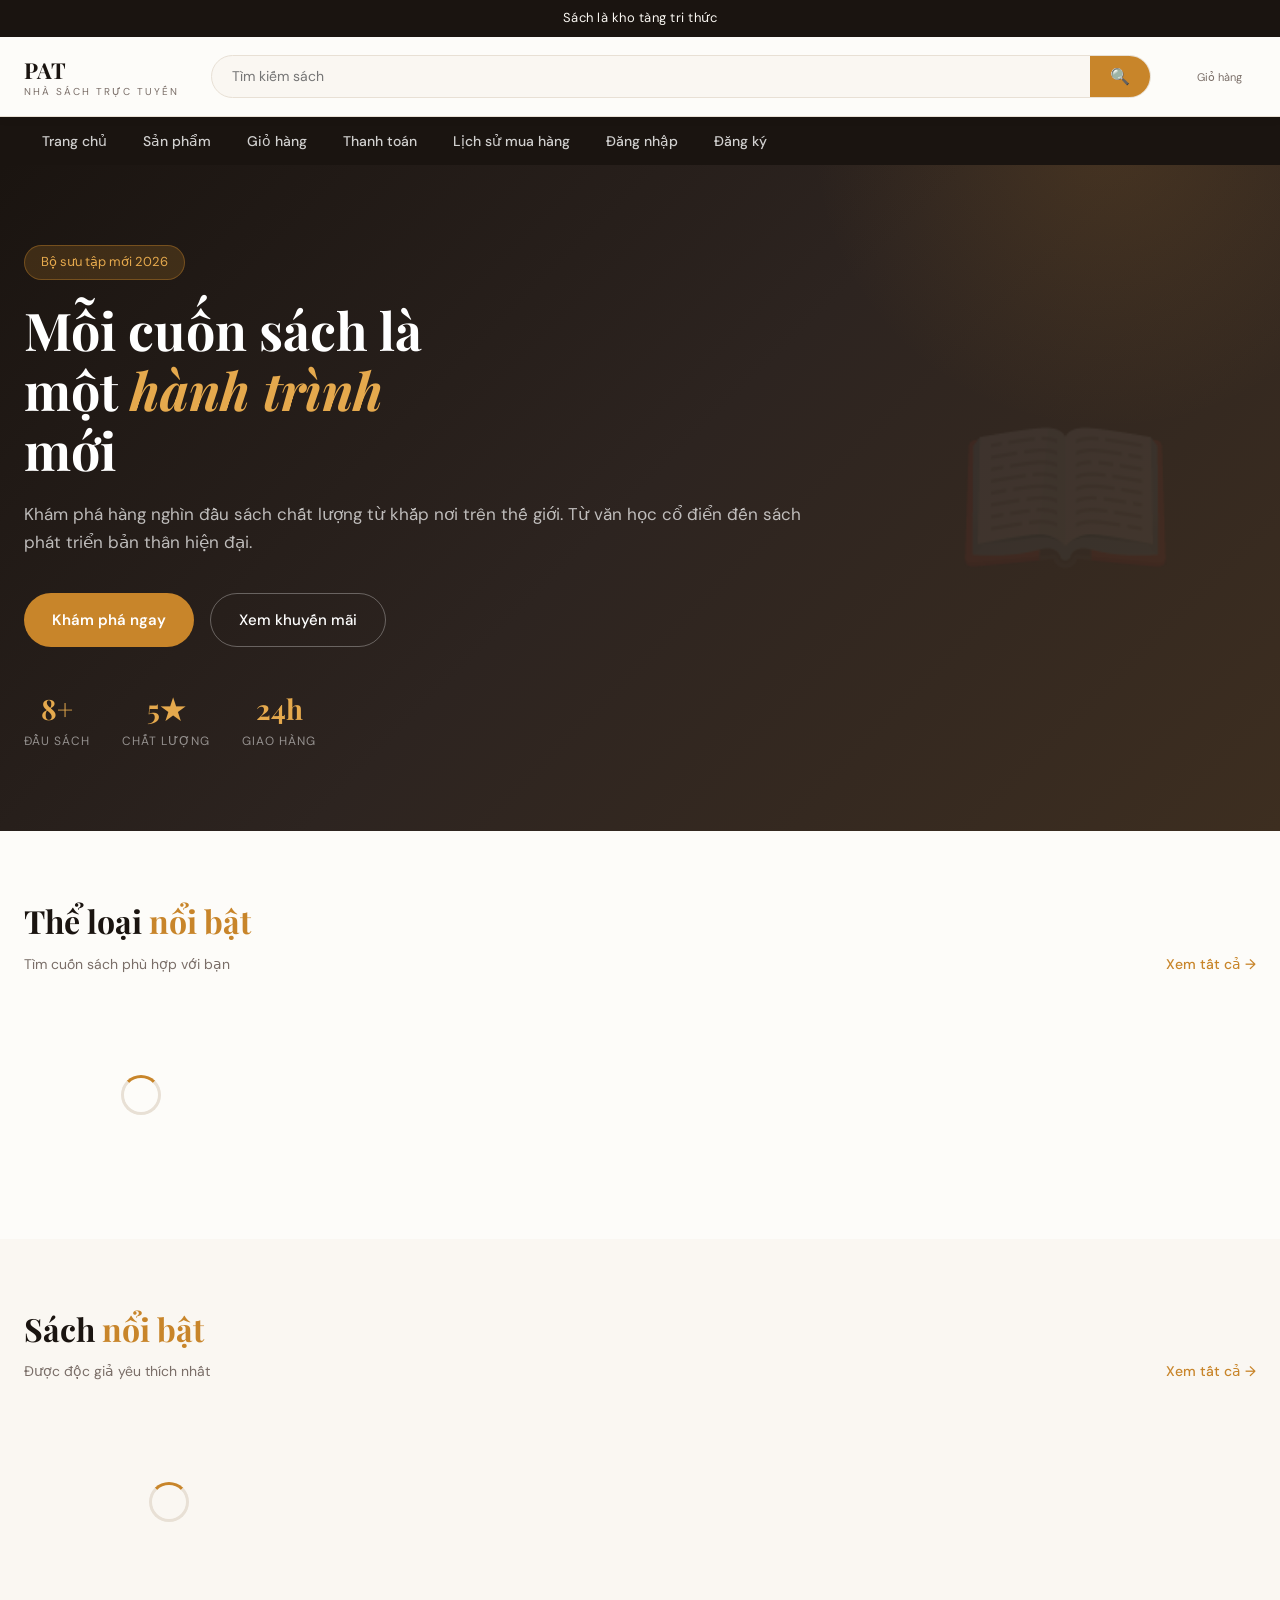
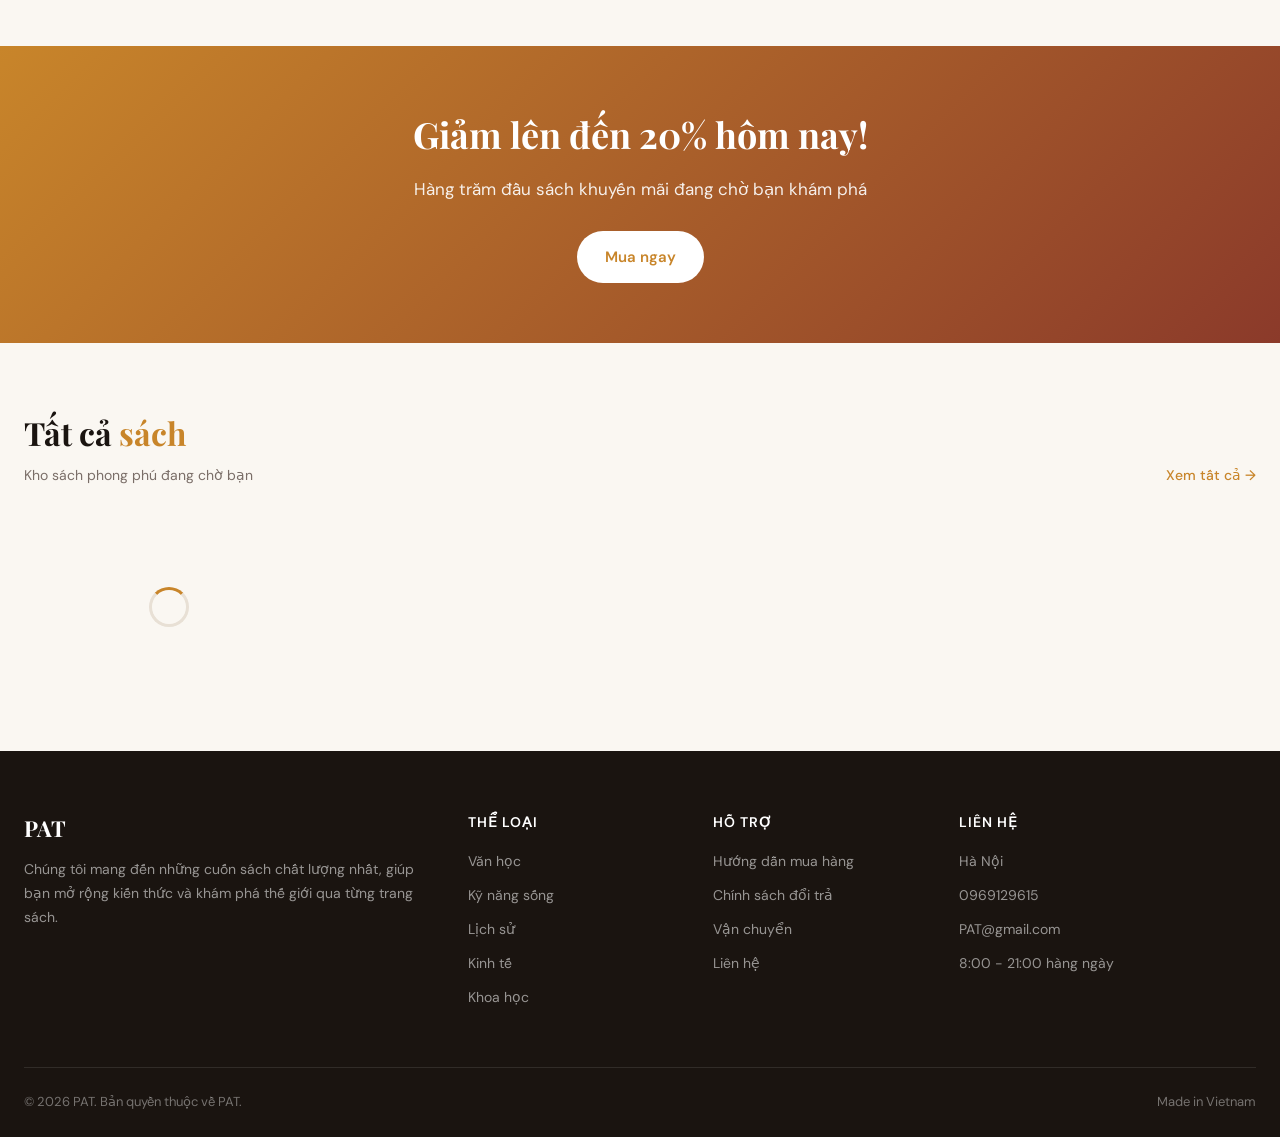
<file: index.html>
<!DOCTYPE html>
<html lang="vi">
  <head>
    <meta charset="UTF-8" />
    <meta name="viewport" content="width=device-width, initial-scale=1.0" />
    <title>PAT - Nhà Sách Trực Tuyến</title>
    <link rel="stylesheet" href="style.css" />
  </head>
  <body>
    <header>
      <div class="header-top">Sách là kho tàng tri thức</div>
      <div class="header-main">
        <a href="index.html" class="logo">
          <div>
            <div class="logo-text">PAT</div>
            <span class="logo-sub">Nhà sách trực tuyến</span>
          </div>
        </a>
        <form class="search-bar" id="searchForm">
          <input type="text" id="searchInput" placeholder="Tìm kiếm sách" />
          <button type="submit">🔍</button>
        </form>
        <div class="header-actions">
          <a
            href="admin-dashboard.html"
            class="header-btn"
            id="adminBtn"
            style="display: none"
          >
            <span class="icon"></span>
            <span class="label">Admin</span>
          </a>
          <button class="header-btn" onclick="openCartSidebar()">
            <span class="icon"></span>
            <span class="label">Giỏ hàng</span>
            <span class="cart-badge" style="display: none">0</span>
          </button>
        </div>
      </div>
    </header>
    <nav>
      <div class="nav-inner" id="mainNav"></div>
    </nav>

    <section class="hero">
      <div class="hero-inner">
        <div class="hero-text">
          <div class="hero-badge">Bộ sưu tập mới 2026</div>
          <h1>Mỗi cuốn sách là<br />một <em>hành trình</em><br />mới</h1>
          <p>
            Khám phá hàng nghìn đầu sách chất lượng từ khắp nơi trên thế giới.
            Từ văn học cổ điển đến sách phát triển bản thân hiện đại.
          </p>
          <div class="hero-cta">
            <a href="books.html" class="btn-primary"> Khám phá ngay</a>
            <a href="books.html?sale=true" class="btn-secondary"
              >Xem khuyến mãi</a
            >
          </div>
          <div class="hero-stats">
            <div class="hero-stat">
              <div class="num" id="totalBooks">8+</div>
              <div class="desc">Đầu sách</div>
            </div>
            <div class="hero-stat">
              <div class="num">5★</div>
              <div class="desc">Chất lượng</div>
            </div>
            <div class="hero-stat">
              <div class="num">24h</div>
              <div class="desc">Giao hàng</div>
            </div>
          </div>
        </div>
        <div class="hero-books" id="heroBooksGrid"></div>
      </div>
    </section>

    <section class="section" style="background: var(--warm-white)">
      <div class="section-inner">
        <div class="section-header">
          <div>
            <div class="section-title">Thể loại <span>nổi bật</span></div>

            <div class="section-subtitle">Tìm cuốn sách phù hợp với bạn</div>
          </div>
          <a href="books.html" class="view-all">Xem tất cả →</a>
        </div>
        <div class="categories-grid" id="categoriesGrid">
          <div class="loading"><div class="spinner"></div></div>
        </div>
      </div>
    </section>

    <section class="section">
      <div class="section-inner">
        <div class="section-header">
          <div>
            <div class="section-title">Sách <span>nổi bật</span></div>
            <div class="section-subtitle">Được độc giả yêu thích nhất</div>
          </div>
          <a href="books.html" class="view-all">Xem tất cả →</a>
        </div>
        <div class="books-grid" id="featuredBooksGrid">
          <div class="loading"><div class="spinner"></div></div>
        </div>
      </div>
    </section>

    <div class="banner-section">
      <h2>Giảm lên đến 20% hôm nay!</h2>
      <p>Hàng trăm đầu sách khuyến mãi đang chờ bạn khám phá</p>
      <a
        href="books.html?sale=true"
        class="btn-primary"
        style="background: white; color: var(--amber)"
        >Mua ngay</a
      >
    </div>

    <section class="section">
      <div class="section-inner">
        <div class="section-header">
          <div>
            <div class="section-title">Tất cả <span>sách</span></div>
            <div class="section-subtitle">Kho sách phong phú đang chờ bạn</div>
          </div>
          <a href="books.html" class="view-all">Xem tất cả →</a>
        </div>
        <div class="books-grid" id="allBooksGrid">
          <div class="loading"><div class="spinner"></div></div>
        </div>
      </div>
    </section>

    <footer>
      <div class="footer-inner">
        <div class="footer-brand">
          <div class="logo">
            <div class="logo-text">PAT</div>
          </div>
          <p>
            Chúng tôi mang đến những cuốn sách chất lượng nhất, giúp bạn mở rộng
            kiến thức và khám phá thế giới qua từng trang sách.
          </p>
        </div>
        <div class="footer-col">
          <h4>Thể loại</h4>
          <ul>
            <li><a href="books.html?cat=1">Văn học</a></li>
            <li><a href="books.html?cat=2">Kỹ năng sống</a></li>
            <li><a href="books.html?cat=3">Lịch sử</a></li>
            <li><a href="books.html?cat=4">Kinh tế</a></li>
            <li><a href="books.html?cat=5">Khoa học</a></li>
          </ul>
        </div>
        <div class="footer-col">
          <h4>Hỗ trợ</h4>
          <ul>
            <li><a href="#">Hướng dẫn mua hàng</a></li>
            <li><a href="#">Chính sách đổi trả</a></li>
            <li><a href="#">Vận chuyển</a></li>
            <li><a href="#">Liên hệ</a></li>
          </ul>
        </div>
        <div class="footer-col">
          <h4>Liên hệ</h4>
          <ul>
            <li><a>Hà Nội</a></li>
            <li><a>0969129615</a></li>
            <li><a>PAT@gmail.com</a></li>
            <li><a>8:00 - 21:00 hàng ngày</a></li>
          </ul>
        </div>
      </div>
      <div class="footer-bottom">
        <span>© 2026 PAT. Bản quyền thuộc về PAT.</span>
        <span>Made in Vietnam</span>
      </div>
    </footer>

    <div class="cart-overlay hidden" id="cartOverlay">
      <div class="cart-sidebar" id="cartSidebar">
        <div class="cart-header">
          <div class="cart-title">Giỏ hàng</div>
          <button class="modal-close" onclick="closeCartSidebar()">✕</button>
        </div>
        <div class="cart-items"></div>
        <div class="cart-footer hidden">
          <div class="cart-total">
            <span class="cart-total-label">Tổng cộng</span>
            <span class="cart-total-amount">0₫</span>
          </div>
          <a
            href="checkout.html"
            class="btn-primary"
            style="width: 100%; justify-content: center"
            >Thanh toán ngay →</a
          >
        </div>
      </div>
    </div>
    <div class="modal-overlay hidden" id="loginModal">
      <div class="modal">
        <div class="modal-header">
          <div class="modal-title">Đăng nhập</div>
          <button class="modal-close" onclick="closeModal('loginModal')">
            ✕
          </button>
        </div>
        <div class="modal-body">
          <div class="form-group">
            <label class="form-label">Email</label>
            <input
              type="email"
              class="form-input"
              id="loginEmail"
              placeholder="your@email.com"
            />
          </div>
          <div class="form-group">
            <label class="form-label">Mật khẩu</label>
            <input
              type="password"
              class="form-input"
              id="loginPassword"
              placeholder="••••••••"
            />
          </div>
          <button class="form-submit" onclick="doLogin()">Đăng nhập</button>
          <div class="form-footer">
            Chưa có tài khoản? <a onclick="switchToRegister()">Đăng ký ngay</a>
          </div>
        </div>
      </div>
    </div>

    <div class="modal-overlay hidden" id="registerModal">
      <div class="modal">
        <div class="modal-header">
          <div class="modal-title">Đăng ký tài khoản</div>
          <button class="modal-close" onclick="closeModal('registerModal')">
            ✕
          </button>
        </div>
        <div class="modal-body">
          <div class="form-group">
            <label class="form-label">Họ và tên</label>
            <input
              type="text"
              class="form-input"
              id="regName"
              placeholder="Nguyễn Văn A"
            />
            <span class="form-error" id="errName"></span>
          </div>
          <div class="form-group">
            <label class="form-label">Email</label>
            <input
              type="email"
              class="form-input"
              id="regEmail"
              placeholder="your@email.com"
            />
            <span class="form-error" id="errEmail"></span>
          </div>
          <div class="form-group">
            <label class="form-label">Số điện thoại</label>
            <input
              type="tel"
              class="form-input"
              id="regPhone"
              placeholder="0123 456 789"
            />
            <span class="form-error" id="errPhone"></span>
          </div>
          <div class="form-group">
            <label class="form-label">Mật khẩu</label>
            <input
              type="password"
              class="form-input"
              id="regPassword"
              placeholder="••••••••"
            />
            <span class="form-error" id="errPassword"></span>
          </div>
          <button class="form-submit" onclick="doRegister()">Đăng ký</button>
          <div class="form-footer">
            Đã có tài khoản? <a onclick="switchToLogin()">Đăng nhập</a>
          </div>
        </div>
      </div>
    </div>

    <div class="modal-overlay hidden" id="quickViewModal">
      <div class="modal" style="max-width: 640px">
        <div class="modal-header">
          <div class="modal-title">Xem nhanh</div>
          <button class="modal-close" onclick="closeModal('quickViewModal')">
            ✕
          </button>
        </div>
        <div class="modal-body" id="quickViewBody">
          <div class="loading"><div class="spinner"></div></div>
        </div>
      </div>
    </div>

    <script src="main.js"></script>
    <script>
      async function loadHome() {
        try {
          const [books, cats] = await Promise.all([
            api.get("/books"),
            api.get("/categories"),
          ]);
          booksCache = books;
          catsCache = cats;

          // Hero books
          const heroGrid = document.getElementById("heroBooksGrid");
          heroGrid.innerHTML = books
            .slice(0, 3)
            .map(
              (b) => `
  <a href="product.html?id=${b.id}" class="hero-book-card">
    <img src="${b.image}" alt="${b.title}" 
         style="width:100%;aspect-ratio:3/4;object-fit:cover;border-radius:10px"
         onerror="this.style.display='none'">
  </a>`
            )
            .join("");

          // Total count
          document.getElementById("totalBooks").textContent =
            books.length + "+";

          // Categories
          document.getElementById("categoriesGrid").innerHTML = cats
            .map(
              (cat) => `
          <a href="books.html?cat=${cat.id}" class="category-card">
            <div class="category-icon">${cat.icon}</div>
              <div class="category-name">${cat.name}</div>
          <div class="category-desc">${cat.description}</div>
       </a>`
            )
            .join("");

          // Featured
          const featured = books.filter((b) => b.featured);
          document.getElementById("featuredBooksGrid").innerHTML = featured
            .map((b) => renderBookCard(b, cats))
            .join("");

          // All
          document.getElementById("allBooksGrid").innerHTML = books
            .map((b) => renderBookCard(b, cats))
            .join("");
        } catch (e) {
          console.error(e);
          Toast.show(
            "Không thể kết nối máy chủ. Hãy chạy json-server!",
            "error"
          );
        }
      }

      async function doLogin() {
        const email = document
          .getElementById("loginEmail")
          .value.trim()
          .toLowerCase();
        const pwd = document.getElementById("loginPassword").value.trim();

        if (!email || !pwd)
          return Toast.show("Vui lòng điền đầy đủ thông tin", "error");

        try {
          // Lấy toàn bộ người dùng về để lọc bằng JS (chắc chắn đúng 100%)
          const allUsers = await api.get("/users");

          const user = allUsers.find(
            (u) => (u.email || "").toLowerCase() === email && u.password === pwd
          );

          if (!user)
            return Toast.show("Email hoặc mật khẩu không đúng", "error");

          Auth.setUser(user);
          closeModal("loginModal");
          renderHeader();
          Toast.show(`Chào mừng ${user.name}! `, "success");

          if (user.role === "admin") {
            setTimeout(() => {
              window.location.href = "admin-orders.html"; // Chuyển đúng về trang admin
            }, 1000);
          }
        } catch (e) {
          Toast.show("Lỗi kết nối", "error");
        }
      }

      async function doRegister() {
        const name = document.getElementById("regName").value.trim();
        const email = document
          .getElementById("regEmail")
          .value.trim()
          .toLowerCase();
        const phone = document.getElementById("regPhone").value.trim();
        const password = document.getElementById("regPassword").value.trim();

        // Xóa lỗi cũ
        ["errName", "errEmail", "errPhone", "errPassword"].forEach(
          (id) => (document.getElementById(id).textContent = "")
        );

        let hasError = false;
        if (!name) {
          document.getElementById("errName").textContent =
            " Vui lòng nhập họ và tên";
          hasError = true;
        }
        if (!email) {
          document.getElementById("errEmail").textContent =
            " Vui lòng nhập email";
          hasError = true;
        } else if (!/^[^\s@]+@[^\s@]+\.[^\s@]+$/.test(email)) {
          document.getElementById("errEmail").textContent =
            " Email không hợp lệ";
          hasError = true;
        }
        if (!phone) {
          document.getElementById("errPhone").textContent =
            " Vui lòng nhập số điện thoại";
          hasError = true;
        } else if (!/^[0-9]{10}$/.test(phone)) {
          document.getElementById("errPhone").textContent =
            " SĐT phải đúng 10 chữ số";
          hasError = true;
        }
        if (!password) {
          document.getElementById("errPassword").textContent =
            " Vui lòng nhập mật khẩu";
          hasError = true;
        } else if (password.length < 6) {
          document.getElementById("errPassword").textContent =
            " Mật khẩu ít nhất 6 ký tự";
          hasError = true;
        }
        if (hasError) return;

        try {
          // Lấy toàn bộ người dùng về để kiểm tra trùng email
          const allUsers = await api.get("/users");
          const isExist = allUsers.some(
            (u) => (u.email || "").toLowerCase() === email
          );

          if (isExist) return Toast.show("Email đã được sử dụng", "error");

          const newUser = await api.post("/users", {
            name,
            email,
            phone,
            password,
            role: "user",
            address: "",
            createdAt: new Date().toISOString().split("T")[0],
          });

          Auth.setUser(newUser);
          closeModal("registerModal");
          renderHeader();
          Toast.show(`Đăng ký thành công! Chào ${name} `, "success");
        } catch (e) {
          Toast.show("Lỗi kết nối", "error");
        }
      }

      function switchToRegister() {
        closeModal("loginModal");
        openModal("registerModal");
      }

      function switchToLogin() {
        closeModal("registerModal");
        openModal("loginModal");
      }

      loadHome();
    </script>
  </body>
</html>
</file>
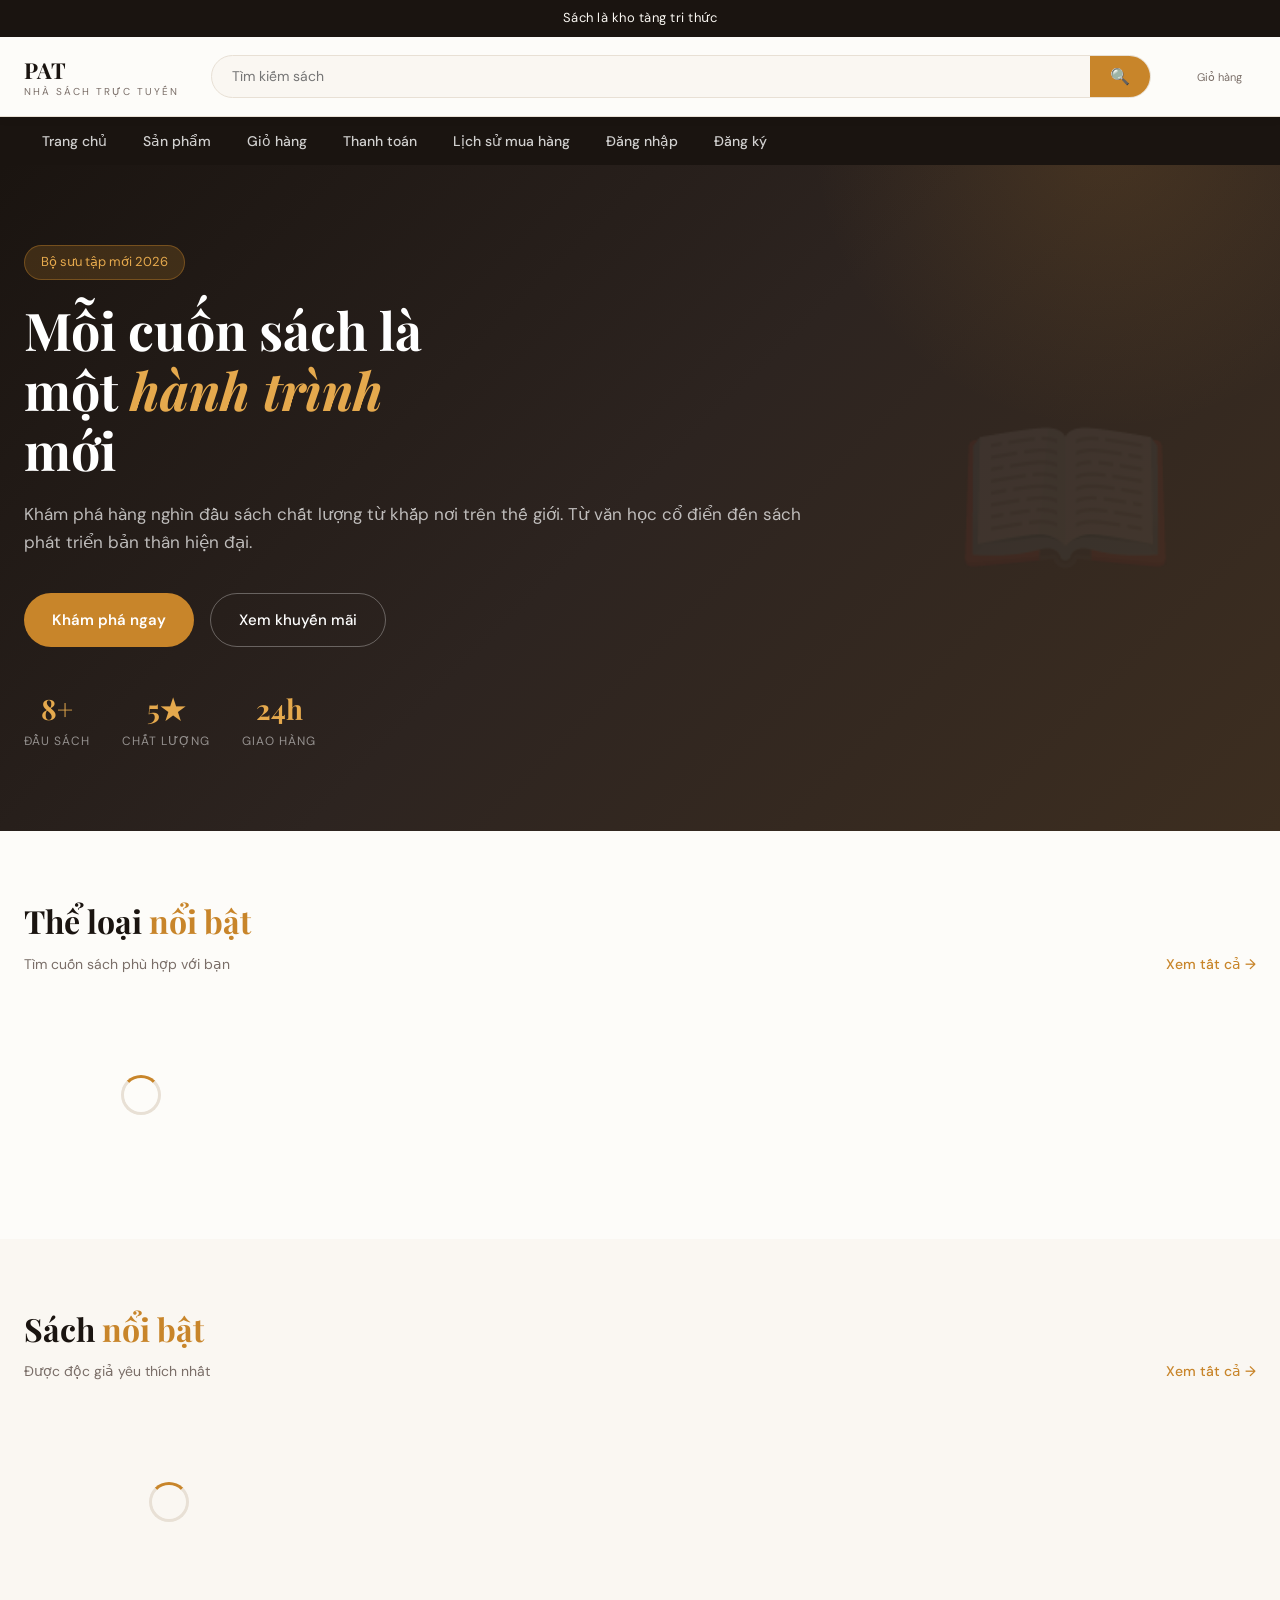
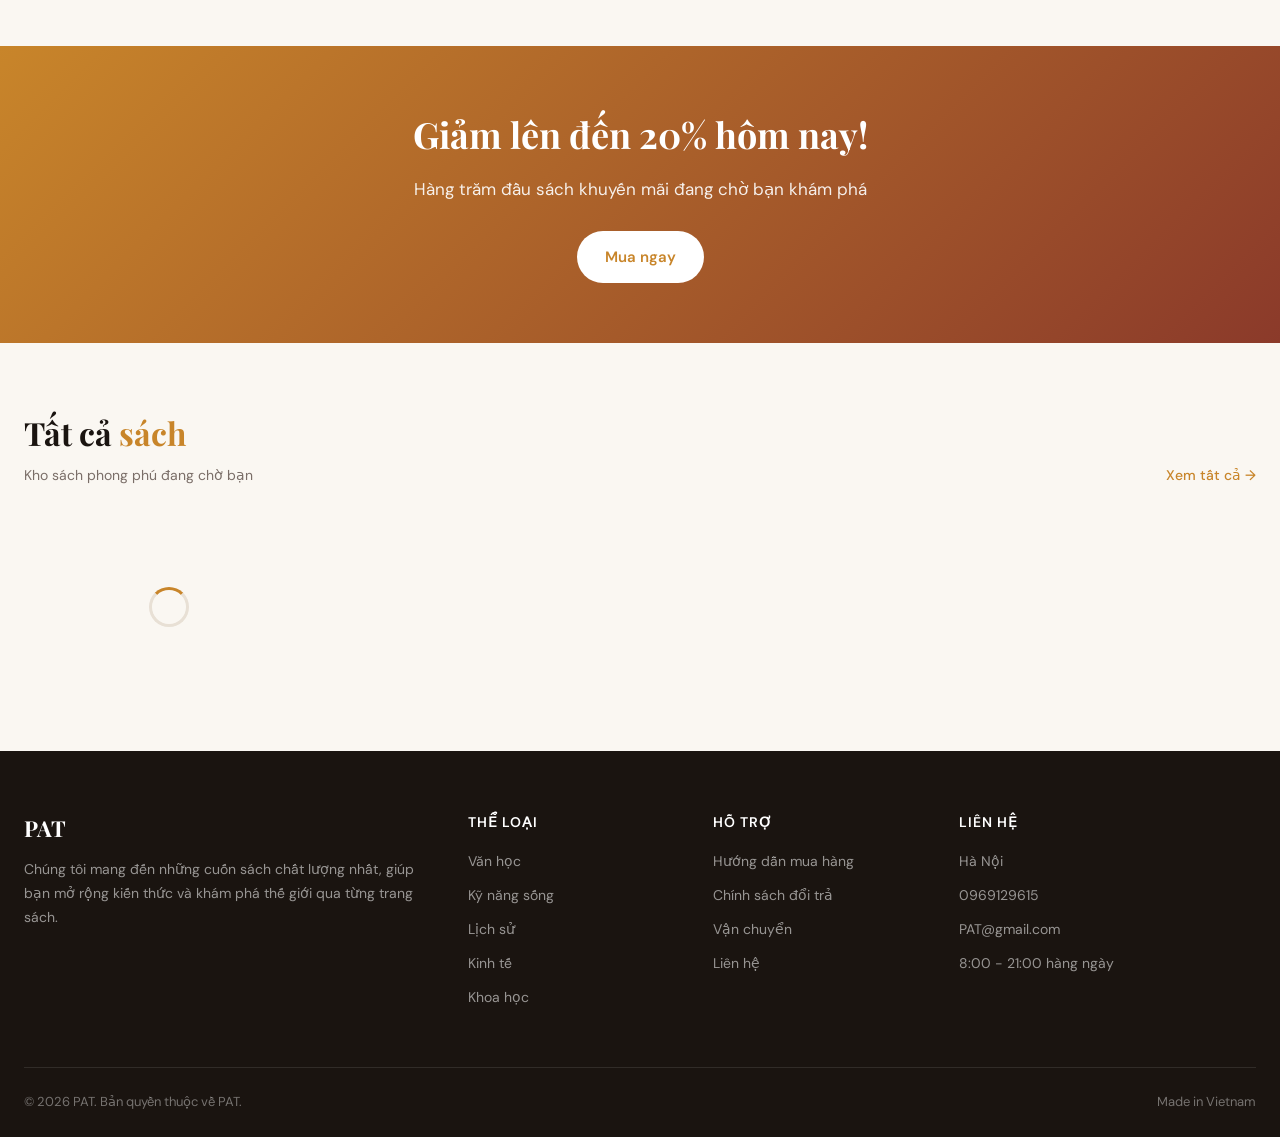
<file: admin-books.html>
<!doctype html>
<html lang="vi">
  <head>
    <meta charset="UTF-8" />
    <meta name="viewport" content="width=device-width, initial-scale=1.0" />
    <title>Quản lý sách - Admin PAT</title>
    <link rel="stylesheet" href="style.css" />
    <link rel="stylesheet" href="admin.css" />
  </head>
  <body>
    <div class="admin-layout">
      <aside class="admin-sidebar">
        <div class="admin-logo">
          <a
            href="admin-dashboard.html"
            style="
              text-decoration: none;
              display: flex;
              align-items: center;
              gap: 10px;
            "
          >
            <div
              class="logo-icon"
              style="width: 36px; height: 36px; font-size: 18px"
            ></div>
            <div>
              <div class="logo-text" style="font-size: 18px">PAT</div>
              <div
                style="
                  font-size: 10px;
                  color: rgba(255, 255, 255, 0.4);
                  letter-spacing: 1px;
                "
              ></div>
            </div>
          </a>
        </div>
        <nav class="admin-nav">
          <div class="admin-nav-section">Tổng quan</div>
          <a href="admin-dashboard.html" class="admin-nav-item"
            ><span class="admin-nav-icon"></span> Dashboard</a
          >
          <div class="admin-nav-section">Quản lý</div>
          <a href="admin-books.html" class="admin-nav-item active"
            ><span class="admin-nav-icon"></span> Quản lý sách</a
          >
          <a href="categories.html" class="admin-nav-item"
            ><span class="admin-nav-icon"></span> Quản lý danh mục</a
          >
          <a href="admin-orders.html" class="admin-nav-item"
            ><span class="admin-nav-icon"></span> Quản lý đơn hàng</a
          >
          <a href="user.html" class="admin-nav-item"
            ><span class="admin-nav-icon"></span> Quản lý tài khoản</a
          >
          <div class="admin-nav-section">Hệ thống</div>
          <a href="index.html" class="admin-nav-item"
            ><span class="admin-nav-icon"></span> Về trang chủ</a
          >
          <button
            class="admin-nav-item"
            onclick="Auth.logout()"
            style="color: #ff6b6b"
          >
            <span class="admin-nav-icon"></span> Đăng xuất
          </button>
        </nav>
        <div class="admin-user-footer">
          <div class="admin-user-avatar">A</div>
          <div class="admin-user-info">
            <div class="name">Admin</div>
            <div class="role">Quản trị viên</div>
          </div>
        </div>
      </aside>

      <main class="admin-content">
        <div class="admin-header">
          <div class="admin-page-title">Quản lý sách</div>
          <button
            class="btn-primary"
            style="padding: 10px 20px; font-size: 13px"
            onclick="openBookModal()"
          >
            + Thêm sách
          </button>
        </div>

        <div class="admin-card">
          <div class="admin-card-header">
            <div class="admin-card-title">
              Danh sách sách (<span id="bookCount">0</span>)
            </div>
            <div style="display: flex; gap: 8px; align-items: center">
              <select
                class="search-admin"
                id="filterCat"
                onchange="applyFilters()"
                style="min-width: 150px"
              >
                <option value="">Tất cả danh mục</option>
              </select>
              <input
                type="text"
                class="search-admin"
                placeholder="🔍 Tìm kiếm sách..."
                id="searchBooks"
                oninput="applyFilters()"
              />
            </div>
          </div>
          <div class="table-wrap">
            <table>
              <thead>
                <tr>
                  <th>#ID</th>
                  <th>Bìa sách</th>
                  <th>Tên sách</th>
                  <th>Tác giả</th>
                  <th>Danh mục</th>
                  <th>Giá bán</th>
                  <th>Tồn kho</th>
                  <th>Đánh giá</th>
                  <th>Thao tác</th>
                </tr>
              </thead>
              <tbody id="booksTableBody">
                <tr>
                  <td
                    colspan="9"
                    style="
                      text-align: center;
                      padding: 40px;
                      color: var(--ink-muted);
                    "
                  >
                    Đang tải...
                  </td>
                </tr>
              </tbody>
            </table>
          </div>
        </div>
      </main>
    </div>

    <!-- MODAL THÊM / SỬA SÁCH -->
    <div class="modal-overlay hidden" id="bookModal">
      <div class="modal" style="max-width: 700px">
        <div class="modal-header">
          <div class="modal-title" id="bookModalTitle">Thêm sách</div>
          <button class="modal-close" onclick="adminModal('bookModal', false)">
            ✕
          </button>
        </div>
        <div class="modal-body">
          <input type="hidden" id="bookId" />

          <div class="form-row">
            <div class="form-group" style="flex: 2">
              <label class="form-label">Tên sách *</label>
              <input
                type="text"
                class="form-input"
                id="bookTitle"
                placeholder="Tên sách..."
              />
            </div>
            <div class="form-group" style="flex: 1">
              <label class="form-label">Danh mục *</label>
              <select
                class="form-input"
                id="bookCat"
                style="cursor: pointer"
              ></select>
            </div>
          </div>

          <div class="form-row">
            <div class="form-group">
              <label class="form-label">Tác giả *</label>
              <input
                type="text"
                class="form-input"
                id="bookAuthor"
                placeholder="Tên tác giả..."
              />
            </div>
            <div class="form-group">
              <label class="form-label">Link ảnh bìa</label>
              <input
                type="text"
                class="form-input"
                id="bookImage"
                placeholder="images/ten-sach.jpg"
                oninput="previewImg()"
              />
            </div>
          </div>

          <div class="form-row">
            <div class="form-group">
              <label class="form-label">Giá bán (₫) *</label>
              <input
                type="number"
                class="form-input"
                id="bookPrice"
                placeholder="85000"
                min="0"
              />
            </div>
            <div class="form-group">
              <label class="form-label">Giá gốc (₫)</label>
              <input
                type="number"
                class="form-input"
                id="bookOriginalPrice"
                placeholder="120000 (để trống nếu không KM)"
                min="0"
              />
            </div>
            <div class="form-group">
              <label class="form-label">Tồn kho *</label>
              <input
                type="number"
                class="form-input"
                id="bookStock"
                placeholder="50"
                min="0"
              />
            </div>
          </div>

          <div class="form-row">
            <div class="form-group">
              <label class="form-label">Đánh giá (1-5)</label>
              <input
                type="number"
                class="form-input"
                id="bookRating"
                placeholder="4.5"
                min="1"
                max="5"
                step="0.1"
              />
            </div>
            <div class="form-group">
              <label class="form-label">Số lượt đánh giá</label>
              <input
                type="number"
                class="form-input"
                id="bookReviews"
                placeholder="0"
                min="0"
              />
            </div>
            <div
              class="form-group"
              style="
                display: flex;
                align-items: flex-end;
                gap: 8px;
                padding-bottom: 2px;
              "
            >
              <label
                style="
                  display: flex;
                  align-items: center;
                  gap: 8px;
                  cursor: pointer;
                  font-size: 14px;
                  font-weight: 500;
                "
              >
                <input
                  type="checkbox"
                  id="bookFeatured"
                  style="width: 16px; height: 16px; accent-color: var(--amber)"
                />
                Sách nổi bật
              </label>
            </div>
          </div>

          <div class="form-group">
            <label class="form-label">Mô tả</label>
            <textarea
              class="form-input"
              id="bookDesc"
              rows="3"
              placeholder="Mô tả ngắn về sách..."
              style="resize: vertical"
            ></textarea>
          </div>

          <!-- Preview ảnh -->
          <div id="imgPreviewWrap" style="display: none; margin-bottom: 12px">
            <label class="form-label">Xem trước ảnh bìa</label>
            <img
              id="imgPreview"
              src=""
              alt="preview"
              style="
                height: 120px;
                border-radius: 8px;
                border: 1px solid var(--border);
                object-fit: cover;
              "
              onerror="this.style.display = 'none'"
            />
          </div>

          <div style="display: flex; gap: 12px; margin-top: 8px">
            <button class="form-submit" onclick="saveBook()" style="flex: 1">
              Lưu
            </button>
            <button
              class="btn-secondary"
              onclick="adminModal('bookModal', false)"
              style="flex: 1; color: var(--ink); border-color: var(--border)"
            >
              Hủy
            </button>
          </div>
        </div>
      </div>
    </div>

    <script src="main.js"></script>
    <script src="admin.js"></script>
    <script>
      let allBooks = [];
      let allCats = [];

      async function loadBooks() {
        if (!AdminAuth.check()) return;
        const user = Auth.getUser();
        document.querySelector(".admin-user-avatar").textContent = user.name
          .charAt(0)
          .toUpperCase();
        document.querySelector(".admin-user-info .name").textContent =
          user.name;

        try {
          [allBooks, allCats] = await Promise.all([
            api.get("/books"),
            api.get("/categories"),
          ]);

          // Populate category filter
          document.getElementById("filterCat").innerHTML =
            '<option value="">Tất cả danh mục</option>' +
            allCats
              .map(
                (c) => `<option value="${c.id}">${c.icon} ${c.name}</option>`,
              )
              .join("");

          // Populate category select in modal
          document.getElementById("bookCat").innerHTML = allCats
            .map((c) => `<option value="${c.id}">${c.icon} ${c.name}</option>`)
            .join("");

          renderBooks(allBooks);
        } catch {
          Toast.show("Không thể tải dữ liệu", "error");
        }
      }

      function renderBooks(books) {
        document.getElementById("bookCount").textContent = books.length;
        const body = document.getElementById("booksTableBody");
        if (!books.length) {
          body.innerHTML =
            '<tr><td colspan="9" style="text-align:center;padding:40px;color:var(--ink-muted)">Không có sách nào</td></tr>';
          return;
        }
        body.innerHTML = books
          .map((b) => {
            const cat = allCats.find(
              (c) => String(c.id) === String(b.categoryId),
            );
            const discount =
              b.originalPrice && b.originalPrice > b.price
                ? Math.round((1 - b.price / b.originalPrice) * 100)
                : null;
            return `<tr>
            <td><strong>#${b.id}</strong></td>
            <td>
              <img src="${b.image}" alt="${b.title}"
                style="width:44px;height:60px;object-fit:cover;border-radius:4px;border:1px solid var(--border)"
                onerror="this.src='https://via.placeholder.com/44x60?text=📚'" />
            </td>
            <td>
              <div style="font-weight:600;max-width:180px;white-space:nowrap;overflow:hidden;text-overflow:ellipsis">${b.title}</div>
              ${b.featured ? '<span style="font-size:11px;background:var(--amber-pale);color:var(--amber);padding:2px 8px;border-radius:50px;font-weight:600">⭐ Nổi bật</span>' : ""}
              ${discount ? `<span style="font-size:11px;background:#fff0f0;color:var(--rust);padding:2px 8px;border-radius:50px;font-weight:600;margin-left:4px">-${discount}%</span>` : ""}
            </td>
            <td style="color:var(--ink-muted)">${b.author}</td>
            <td><span style="background:var(--amber-pale);color:var(--amber);padding:3px 10px;border-radius:50px;font-size:12px;font-weight:600">${cat ? cat.name : "—"}</span></td>
            <td style="color:var(--rust);font-weight:700">${fmt.price(b.price)}</td>
            <td>
              <span style="color:${b.stock > 10 ? "var(--sage)" : b.stock > 0 ? "var(--amber)" : "var(--rust)"};font-weight:600">
                ${b.stock > 0 ? b.stock : "Hết hàng"}
              </span>
            </td>
            <td> ${b.rating || "—"} <span style="color:var(--ink-muted);font-size:12px">(${b.reviews || 0})</span></td>
            <td>
              <div style="display:flex;gap:6px">
                <button class="icon-btn" onclick="editBook('${b.id}')" title="Sửa">✏️</button>
                <button class="icon-btn danger" onclick="deleteBook('${b.id}')" title="Xóa">🗑️</button>
              </div>
            </td>
          </tr>`;
          })
          .join("");
      }

      function applyFilters() {
        const q = document.getElementById("searchBooks").value.toLowerCase();
        const catId = document.getElementById("filterCat").value;
        let filtered = allBooks;
        if (catId)
          filtered = filtered.filter(
            (b) => String(b.categoryId) === String(catId),
          );
        if (q)
          filtered = filtered.filter(
            (b) =>
              b.title.toLowerCase().includes(q) ||
              b.author.toLowerCase().includes(q),
          );
        renderBooks(filtered);
      }

      function previewImg() {
        const src = document.getElementById("bookImage").value.trim();
        const wrap = document.getElementById("imgPreviewWrap");
        const img = document.getElementById("imgPreview");
        if (src) {
          wrap.style.display = "block";
          img.style.display = "block";
          img.src = src;
        } else {
          wrap.style.display = "none";
        }
      }

      function openBookModal() {
        document.getElementById("bookId").value = "";
        document.getElementById("bookTitle").value = "";
        document.getElementById("bookAuthor").value = "";
        document.getElementById("bookImage").value = "";
        document.getElementById("bookPrice").value = "";
        document.getElementById("bookOriginalPrice").value = "";
        document.getElementById("bookStock").value = "";
        document.getElementById("bookRating").value = "";
        document.getElementById("bookReviews").value = "";
        document.getElementById("bookDesc").value = "";
        document.getElementById("bookFeatured").checked = false;
        document.getElementById("imgPreviewWrap").style.display = "none";
        if (allCats.length)
          document.getElementById("bookCat").value = allCats[0].id;
        document.getElementById("bookModalTitle").textContent = "Thêm sách";
        adminModal("bookModal", true);
      }

      function editBook(id) {
        const b = allBooks.find((x) => String(x.id) === String(id));
        if (!b) return;
        document.getElementById("bookId").value = b.id;
        document.getElementById("bookTitle").value = b.title;
        document.getElementById("bookAuthor").value = b.author;
        document.getElementById("bookImage").value = b.image || "";
        document.getElementById("bookPrice").value = b.price;
        document.getElementById("bookOriginalPrice").value =
          b.originalPrice || "";
        document.getElementById("bookStock").value = b.stock;
        document.getElementById("bookRating").value = b.rating || "";
        document.getElementById("bookReviews").value = b.reviews || 0;
        document.getElementById("bookDesc").value = b.description || "";
        document.getElementById("bookFeatured").checked = !!b.featured;
        document.getElementById("bookCat").value = b.categoryId;
        previewImg();
        document.getElementById("bookModalTitle").textContent = "Sửa sách";
        adminModal("bookModal", true);
      }

      async function saveBook() {
        const id = document.getElementById("bookId").value;
        const title = document.getElementById("bookTitle").value.trim();
        const author = document.getElementById("bookAuthor").value.trim();
        const price = parseFloat(document.getElementById("bookPrice").value);
        const stock = parseInt(document.getElementById("bookStock").value);

        if (!title || !author || isNaN(price) || isNaN(stock)) {
          return Toast.show(
            "Vui lòng điền đầy đủ các trường bắt buộc (*)",
            "error",
          );
        }

        const origPrice =
          parseFloat(document.getElementById("bookOriginalPrice").value) ||
          null;

        const data = {
          title,
          author,
          image:
            document.getElementById("bookImage").value.trim() ||
            "images/placeholder.jpg",
          price,
          originalPrice: origPrice && origPrice > price ? origPrice : null,
          stock,
          categoryId: document.getElementById("bookCat").value,
          rating:
            parseFloat(document.getElementById("bookRating").value) || 4.5,
          reviews: parseInt(document.getElementById("bookReviews").value) || 0,
          description: document.getElementById("bookDesc").value.trim(),
          featured: document.getElementById("bookFeatured").checked,
        };

        try {
          if (id) {
            await api.put(`/books/${id}`, { id, ...data });
            Toast.show("Cập nhật sách thành công! ✅", "success");
          } else {
            await api.post("/books", data);
            Toast.show("Thêm sách thành công! ✅", "success");
          }
          adminModal("bookModal", false);
          loadBooks();
        } catch {
          Toast.show("Lỗi lưu dữ liệu", "error");
        }
      }

      async function deleteBook(id) {
        const b = allBooks.find((x) => String(x.id) === String(id));
        if (!confirmDelete(`Xóa sách "${b?.title}"?`)) return;
        try {
          await api.delete(`/books/${id}`);
          Toast.show("Đã xóa sách!", "success");
          loadBooks();
        } catch {
          Toast.show("Lỗi xóa dữ liệu", "error");
        }
      }

      document.addEventListener("DOMContentLoaded", () => {
        document.getElementById("bookModal").addEventListener("click", (e) => {
          if (e.target === document.getElementById("bookModal"))
            adminModal("bookModal", false);
        });
      });

      loadBooks();
    </script>
  </body>
</html>
</file>
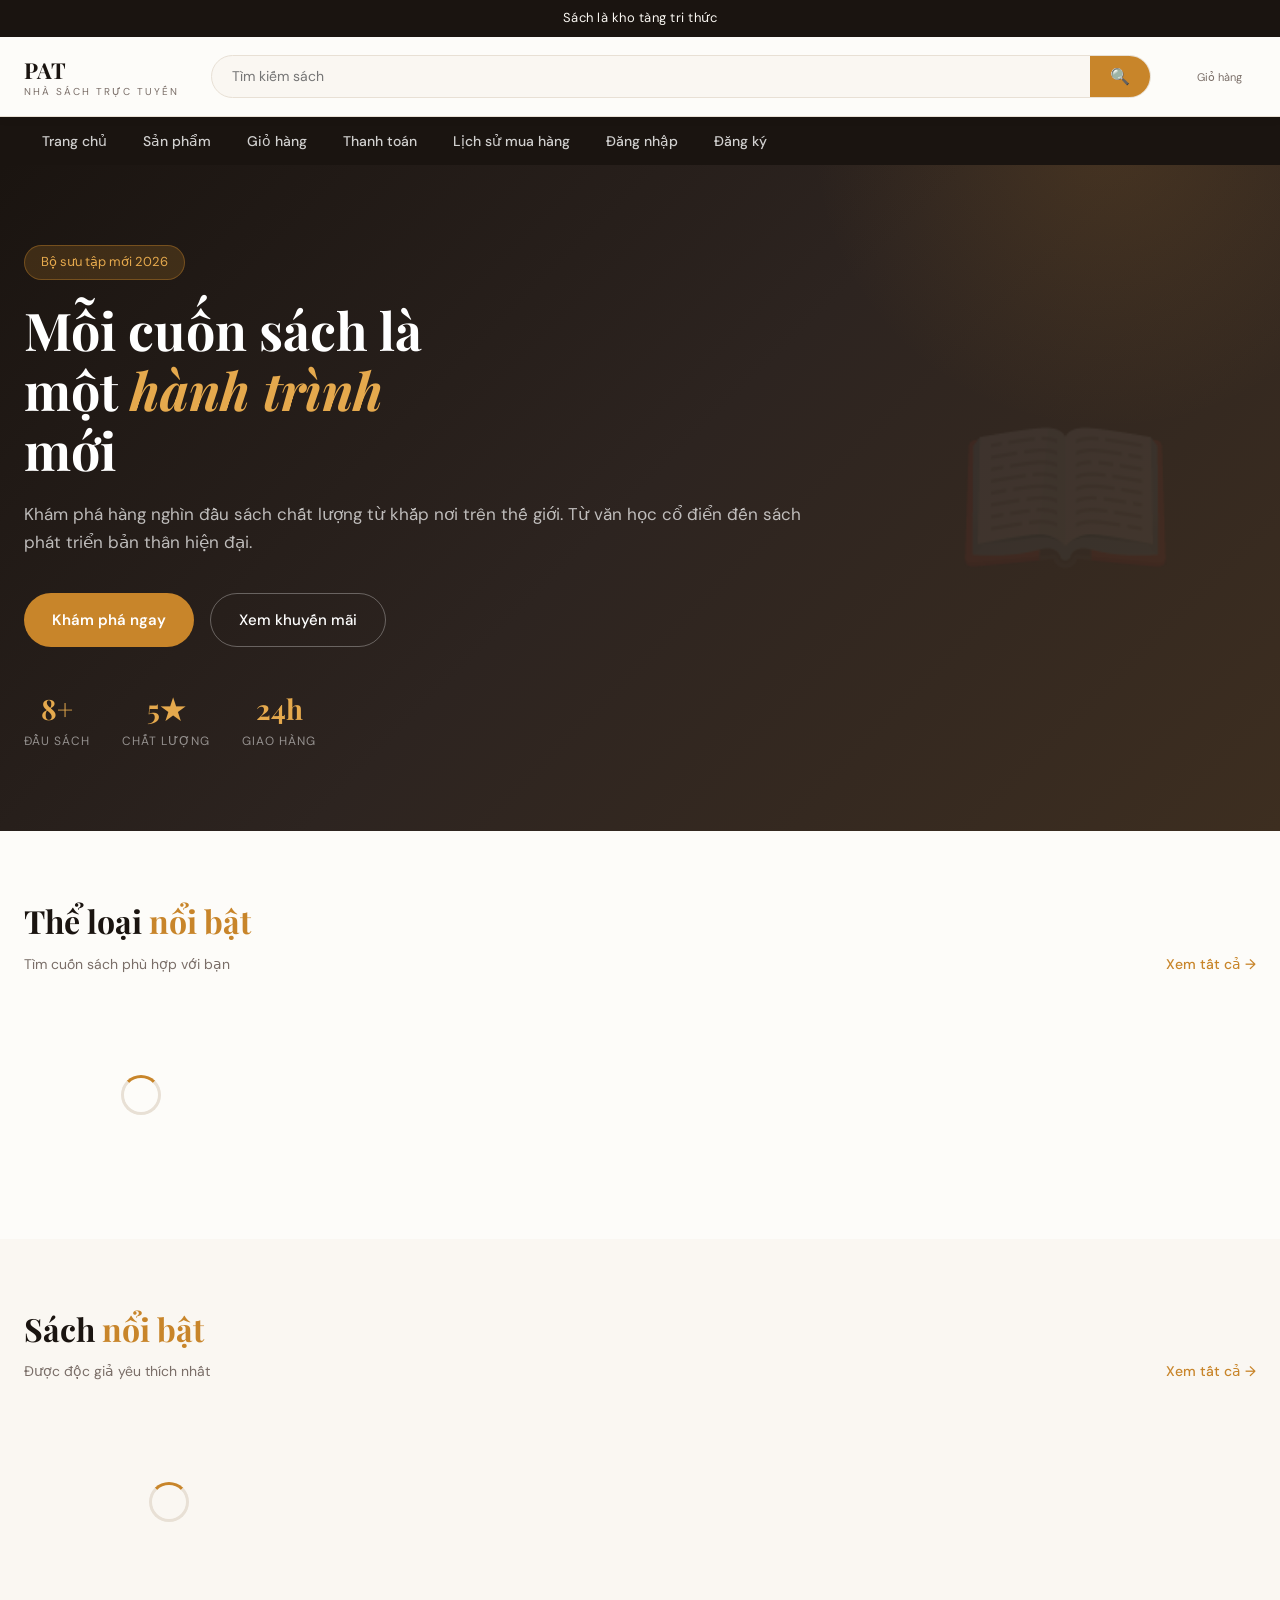
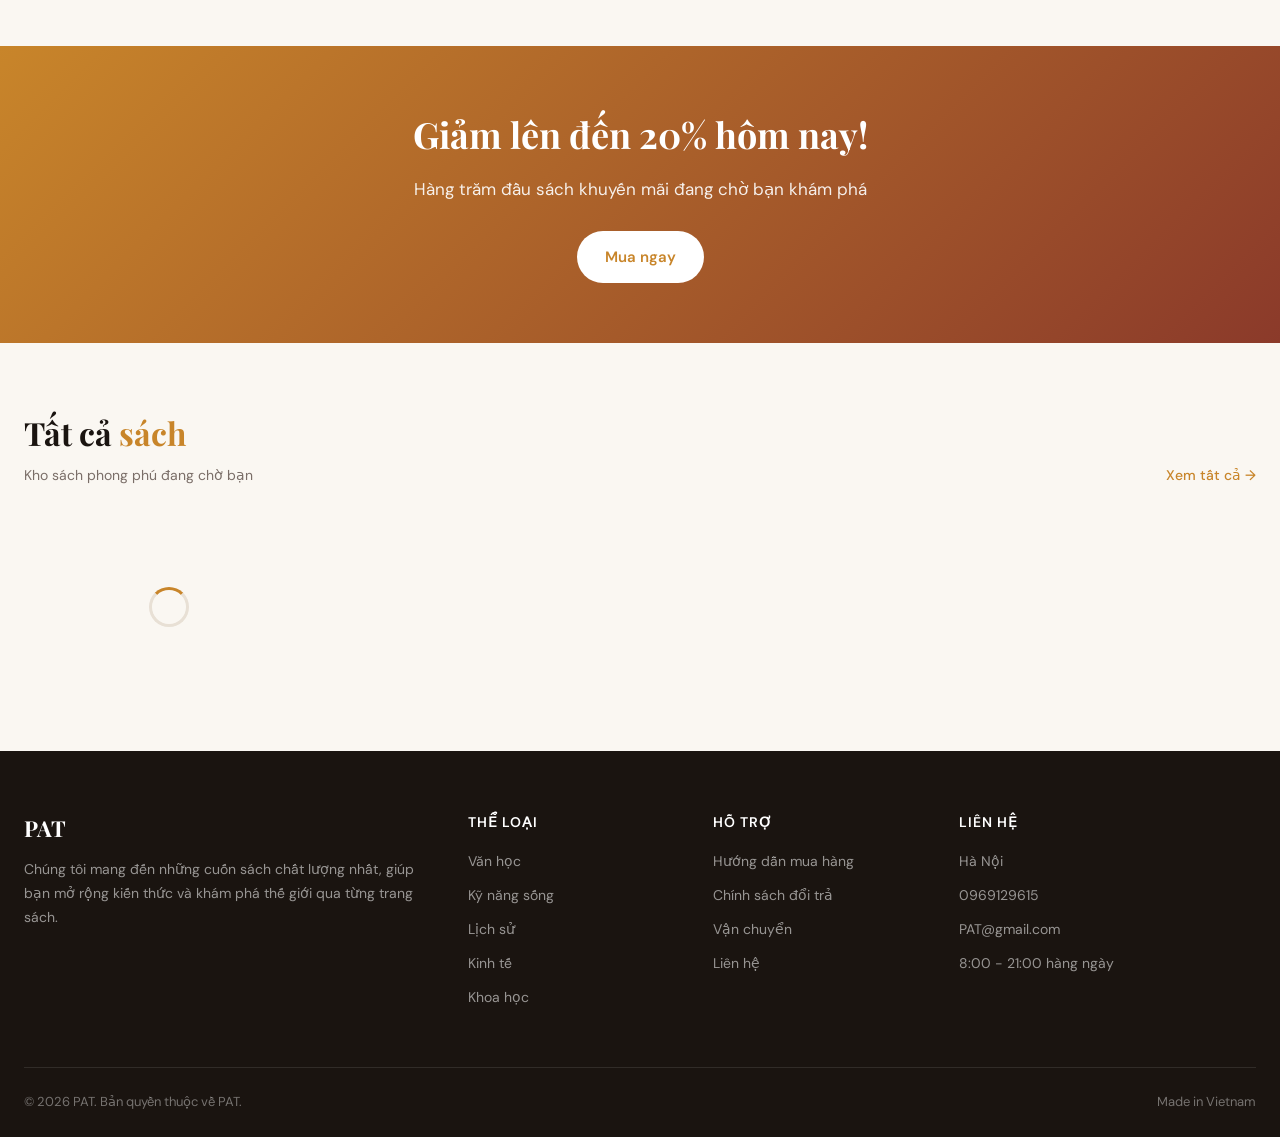
<file: admin-dashboard.html>
<!doctype html>
<html lang="vi">
  <head>
    <meta charset="UTF-8" />
    <meta name="viewport" content="width=device-width, initial-scale=1.0" />
    <title>Dashboard - Admin PAT</title>
    <link rel="stylesheet" href="style.css" />
    <link rel="stylesheet" href="admin.css" />
    <style>
      .stat-grid {
        display: grid;
        grid-template-columns: repeat(4, 1fr);
        gap: 20px;
        margin-bottom: 24px;
      }
      .stat-card {
        background: white;
        border-radius: var(--radius);
        padding: 24px;
        border: 1px solid var(--border);
        box-shadow: var(--shadow-sm);
        display: flex;
        align-items: center;
        gap: 16px;
        transition: var(--transition);
      }
      .stat-card:hover {
        box-shadow: var(--shadow-md);
        transform: translateY(-2px);
      }
      .stat-icon {
        width: 56px;
        height: 56px;
        border-radius: 14px;
        display: flex;
        align-items: center;
        justify-content: center;
        font-size: 26px;
        flex-shrink: 0;
      }
      .stat-icon.amber {
        background: var(--amber-pale);
      }
      .stat-icon.green {
        background: #e8f5e9;
      }
      .stat-icon.blue {
        background: #e3f2fd;
      }
      .stat-icon.purple {
        background: #f3e5f5;
      }
      .stat-value {
        font-size: 28px;
        font-weight: 700;
        color: var(--ink);
        line-height: 1;
      }
      .stat-label {
        font-size: 13px;
        color: var(--ink-muted);
        margin-top: 4px;
      }
      .stat-change {
        font-size: 12px;
        margin-top: 6px;
        font-weight: 600;
      }
      .stat-change.up {
        color: var(--sage);
      }
      .stat-change.down {
        color: var(--rust);
      }

      .dash-grid {
        display: grid;
        grid-template-columns: 2fr 1fr;
        gap: 20px;
        margin-bottom: 24px;
      }
      .dash-grid-3 {
        display: grid;
        grid-template-columns: 1fr 1fr 1fr;
        gap: 20px;
        margin-bottom: 24px;
      }

      /* Chart bars */
      .bar-chart {
        display: flex;
        align-items: flex-end;
        gap: 8px;
        height: 160px;
        padding: 0 4px;
      }
      .bar-wrap {
        flex: 1;
        display: flex;
        flex-direction: column;
        align-items: center;
        gap: 4px;
        height: 100%;
        justify-content: flex-end;
      }
      .bar {
        width: 100%;
        background: var(--amber);
        border-radius: 6px 6px 0 0;
        min-height: 4px;
        transition: height 0.6s ease;
        cursor: pointer;
        position: relative;
      }
      .bar:hover {
        background: var(--amber-light);
      }
      .bar-tooltip {
        display: none;
        position: absolute;
        top: -32px;
        left: 50%;
        transform: translateX(-50%);
        background: var(--ink);
        color: white;
        font-size: 11px;
        padding: 3px 8px;
        border-radius: 4px;
        white-space: nowrap;
        z-index: 10;
      }
      .bar:hover .bar-tooltip {
        display: block;
      }
      .bar-label {
        font-size: 11px;
        color: var(--ink-muted);
      }
      .bar-val {
        font-size: 11px;
        font-weight: 700;
        color: var(--ink);
      }

      /* Donut chart */
      .donut-wrap {
        display: flex;
        align-items: center;
        gap: 20px;
      }
      .donut-legend {
        display: flex;
        flex-direction: column;
        gap: 8px;
        flex: 1;
      }
      .legend-item {
        display: flex;
        align-items: center;
        gap: 8px;
        font-size: 13px;
      }
      .legend-dot {
        width: 10px;
        height: 10px;
        border-radius: 50%;
        flex-shrink: 0;
      }

      /* Top books */
      .top-book-item {
        display: flex;
        align-items: center;
        gap: 12px;
        padding: 10px 0;
        border-bottom: 1px solid var(--border);
      }
      .top-book-item:last-child {
        border-bottom: none;
      }
      .top-book-rank {
        width: 28px;
        height: 28px;
        border-radius: 50%;
        background: var(--amber-pale);
        color: var(--amber);
        font-weight: 700;
        font-size: 13px;
        display: flex;
        align-items: center;
        justify-content: center;
        flex-shrink: 0;
      }
      .top-book-rank.gold {
        background: #fff8e1;
        color: #f59f00;
      }
      .top-book-rank.silver {
        background: #f5f5f5;
        color: #868e96;
      }
      .top-book-rank.bronze {
        background: #fff0eb;
        color: #e8590c;
      }

      /* Recent orders */
      .recent-order-row {
        display: flex;
        align-items: center;
        gap: 12px;
        padding: 10px 0;
        border-bottom: 1px solid var(--border);
      }
      .recent-order-row:last-child {
        border-bottom: none;
      }

      /* Status badge */
      .status-dot {
        width: 8px;
        height: 8px;
        border-radius: 50%;
        flex-shrink: 0;
      }
      .status-dot.pending {
        background: #f59f00;
      }
      .status-dot.processing {
        background: #339af0;
      }
      .status-dot.delivered {
        background: #51cf66;
      }
      .status-dot.cancelled {
        background: #ff6b6b;
      }

      @media (max-width: 1100px) {
        .stat-grid {
          grid-template-columns: repeat(2, 1fr);
        }
        .dash-grid {
          grid-template-columns: 1fr;
        }
        .dash-grid-3 {
          grid-template-columns: 1fr;
        }
      }
    </style>
  </head>
  <body>
    <div class="admin-layout">
      <aside class="admin-sidebar">
        <div class="admin-logo">
          <a
            href="index.html"
            style="
              text-decoration: none;
              display: flex;
              align-items: center;
              gap: 10px;
            "
          >
            <div
              class="logo-icon"
              style="width: 36px; height: 36px; font-size: 18px"
            ></div>
            <div>
              <div class="logo-text" style="font-size: 18px">PAT</div>
              <div
                style="
                  font-size: 10px;
                  color: rgba(255, 255, 255, 0.4);
                  letter-spacing: 1px;
                "
              >
                ADMIN PANEL
              </div>
            </div>
          </a>
        </div>
        <nav class="admin-nav">
          <div class="admin-nav-section">Tổng quan</div>
          <a href="admin-dashboard.html" class="admin-nav-item active"
            ><span class="admin-nav-icon"></span> Dashboard</a
          >
          <div class="admin-nav-section">Quản lý</div>
          <a href="admin-books.html" class="admin-nav-item"
            ><span class="admin-nav-icon"></span> Quản lý sách</a
          >
          <a href="categories.html" class="admin-nav-item"
            ><span class="admin-nav-icon"></span> Quản lý danh mục</a
          >
          <a href="admin-orders.html" class="admin-nav-item"
            ><span class="admin-nav-icon"></span> Quản lý đơn hàng</a
          >
          <a href="user.html" class="admin-nav-item"
            ><span class="admin-nav-icon"></span> Quản lý tài khoản</a
          >
          <div class="admin-nav-section">Hệ thống</div>
          <a href="index.html" class="admin-nav-item">
            <span class="admin-nav-icon"></span> Về trang chủ</a
          >
          <button
            class="admin-nav-item"
            onclick="Auth.logout()"
            style="color: #ff6b6b"
          >
            <span class="admin-nav-icon"></span> Đăng xuất
          </button>
        </nav>
        <div class="admin-user-footer">
          <div class="admin-user-avatar">A</div>
          <div class="admin-user-info">
            <div class="name">Admin</div>
            <div class="role">Quản trị viên</div>
          </div>
        </div>
      </aside>

      <main class="admin-content">
        <div class="admin-header">
          <div>
            <div class="admin-page-title">Dashboard</div>
            <div
              style="font-size: 13px; color: var(--ink-muted); margin-top: 2px"
              id="greetMsg"
            ></div>
          </div>
          <a
            href="admin-books.html"
            class="btn-primary"
            style="padding: 10px 20px; font-size: 13px"
            >+ Thêm sách mới</a
          >
        </div>

        <!-- STAT CARDS -->
        <div class="stat-grid">
          <div class="stat-card">
            <div class="stat-icon amber"></div>
            <div>
              <div class="stat-value" id="s-books">—</div>
              <div class="stat-label">Tổng số sách</div>
              <div class="stat-change up" id="s-books-sub"></div>
            </div>
          </div>
          <div class="stat-card">
            <div class="stat-icon green"></div>
            <div>
              <div class="stat-value" id="s-orders">—</div>
              <div class="stat-label">Tổng đơn hàng</div>
              <div class="stat-change up" id="s-orders-sub"></div>
            </div>
          </div>
          <div class="stat-card">
            <div class="stat-icon blue"></div>
            <div>
              <div class="stat-value" id="s-revenue">—</div>
              <div class="stat-label">Doanh thu (đã giao)</div>
              <div class="stat-change up" id="s-revenue-sub"></div>
            </div>
          </div>
          <div class="stat-card">
            <div class="stat-icon purple"></div>
            <div>
              <div class="stat-value" id="s-users">—</div>
              <div class="stat-label">Người dùng</div>
              <div class="stat-change up" id="s-users-sub"></div>
            </div>
          </div>
        </div>

        <!-- ROW 2: Biểu đồ đơn hàng + Trạng thái -->
        <div class="dash-grid">
          <div class="admin-card">
            <div class="admin-card-header">
              <div class="admin-card-title">📈 Doanh thu theo tháng</div>
              <select
                id="revenueYear"
                class="sort-select"
                style="padding: 6px 10px; font-size: 13px"
                onchange="renderRevenueChart()"
              >
                <option value="2026">2026</option>
                <option value="2025">2025</option>
              </select>
            </div>
            <div style="padding: 16px">
              <div class="bar-chart" id="revenueChart"></div>
            </div>
          </div>

          <div class="admin-card">
            <div class="admin-card-header">
              <div class="admin-card-title">🔵 Trạng thái đơn hàng</div>
            </div>
            <div style="padding: 20px">
              <div
                style="
                  display: flex;
                  justify-content: center;
                  margin-bottom: 16px;
                "
              >
                <svg
                  id="donutSvg"
                  width="140"
                  height="140"
                  viewBox="0 0 140 140"
                ></svg>
              </div>
              <div class="donut-legend" id="donutLegend"></div>
            </div>
          </div>
        </div>

        <!-- ROW 3: Top sách + Danh mục + Đơn gần đây -->
        <div class="dash-grid-3">
          <!-- Top sách bán chạy -->
          <div class="admin-card">
            <div class="admin-card-header">
              <div class="admin-card-title">Top sách bán chạy</div>
            </div>
            <div style="padding: 0 16px 16px" id="topBooks"></div>
          </div>

          <!-- Thống kê danh mục -->
          <div class="admin-card">
            <div class="admin-card-header">
              <div class="admin-card-title">Sách theo danh mục</div>
            </div>
            <div style="padding: 0 16px 16px" id="catStats"></div>
          </div>

          <!-- Đơn hàng gần đây -->
          <div class="admin-card">
            <div class="admin-card-header">
              <div class="admin-card-title">Đơn hàng gần đây</div>
              <a
                href="admin-orders.html"
                style="font-size: 12px; color: var(--amber)"
                >Xem tất cả →</a
              >
            </div>
            <div style="padding: 0 16px 16px" id="recentOrders"></div>
          </div>
        </div>

        <!-- ROW 4: Tồn kho thấp -->
        <div class="admin-card" style="margin-bottom: 24px">
          <div class="admin-card-header">
            <div class="admin-card-title">Sách tồn kho thấp (dưới 20)</div>
            <a
              href="admin-books.html"
              style="font-size: 12px; color: var(--amber)"
              >Quản lý sách →</a
            >
          </div>
          <div class="table-wrap">
            <table>
              <thead>
                <tr>
                  <th>Tên sách</th>
                  <th>Tác giả</th>
                  <th>Danh mục</th>
                  <th>Tồn kho</th>
                  <th>Giá</th>
                </tr>
              </thead>
              <tbody id="lowStockTable"></tbody>
            </table>
          </div>
        </div>
      </main>
    </div>

    <script src="main.js"></script>
    <script src="admin.js"></script>
    <script>
      let _books = [],
        _orders = [],
        _users = [],
        _cats = [];

      // ===== LOAD ALL DATA =====
      async function loadDashboard() {
        if (!AdminAuth.check()) return;
        const user = Auth.getUser();
        document.querySelector(".admin-user-avatar").textContent = user.name
          .charAt(0)
          .toUpperCase();
        document.querySelector(".admin-user-info .name").textContent =
          user.name;

        const hour = new Date().getHours();
        const greet =
          hour < 12
            ? "Chào buổi sáng"
            : hour < 18
              ? "Chào buổi chiều"
              : "Chào buổi tối";
        document.getElementById("greetMsg").textContent =
          `${greet}, ${user.name}! Đây là tổng quan hôm nay.`;

        try {
          [_books, _orders, _users, _cats] = await Promise.all([
            api.get("/books"),
            api.get("/orders"),
            api.get("/users"),
            api.get("/categories"),
          ]);

          renderStatCards();
          renderRevenueChart();
          renderDonut();
          renderTopBooks();
          renderCatStats();
          renderRecentOrders();
          renderLowStock();
        } catch {
          Toast.show("Không thể tải dữ liệu. Hãy chạy json-server!", "error");
        }
      }

      // ===== STAT CARDS =====
      function renderStatCards() {
        const delivered = _orders.filter((o) => o.status === "delivered");
        const revenue = delivered.reduce((s, o) => s + (o.total || 0), 0);
        const pending = _orders.filter((o) => o.status === "pending").length;
        const featured = _books.filter((b) => b.featured).length;
        const admins = _users.filter((u) => u.role === "admin").length;

        document.getElementById("s-books").textContent = _books.length;
        document.getElementById("s-orders").textContent = _orders.length;
        document.getElementById("s-revenue").textContent = fmtMillions(revenue);
        document.getElementById("s-users").textContent = _users.length;

        document.getElementById("s-books-sub").textContent =
          `⭐ ${featured} sách nổi bật`;
        document.getElementById("s-orders-sub").textContent =
          `⏳ ${pending} đơn chờ xử lý`;
        document.getElementById("s-revenue-sub").textContent =
          `✅ ${delivered.length} đơn đã giao`;
        document.getElementById("s-users-sub").textContent =
          `⚙️ ${admins} admin`;
      }

      function fmtMillions(n) {
        if (n >= 1_000_000) return (n / 1_000_000).toFixed(1) + "M₫";
        if (n >= 1_000) return (n / 1_000).toFixed(0) + "K₫";
        return n + "₫";
      }

      // ===== REVENUE CHART =====
      function renderRevenueChart() {
        const year = parseInt(document.getElementById("revenueYear").value);
        const months = Array.from({ length: 12 }, (_, i) => i + 1);
        const data = months.map((m) => {
          return _orders
            .filter((o) => {
              if (!o.createdAt) return false;
              const d = new Date(o.createdAt);
              return (
                d.getFullYear() === year &&
                d.getMonth() + 1 === m &&
                o.status === "delivered"
              );
            })
            .reduce((s, o) => s + (o.total || 0), 0);
        });

        const max = Math.max(...data, 1);
        const labels = [
          "T1",
          "T2",
          "T3",
          "T4",
          "T5",
          "T6",
          "T7",
          "T8",
          "T9",
          "T10",
          "T11",
          "T12",
        ];

        document.getElementById("revenueChart").innerHTML = data
          .map((val, i) => {
            const pct = Math.round((val / max) * 100);
            return `
            <div class="bar-wrap">
              <div class="bar-val">${val > 0 ? fmtMillions(val) : ""}</div>
              <div class="bar" style="height:${Math.max(pct, val > 0 ? 6 : 2)}%">
                <div class="bar-tooltip">${labels[i]}: ${fmt.price(val)}</div>
              </div>
              <div class="bar-label">${labels[i]}</div>
            </div>`;
          })
          .join("");
      }

      // ===== DONUT CHART =====
      function renderDonut() {
        const statuses = [
          { key: "pending", label: "Chờ xử lý", color: "#f59f00" },
          { key: "processing", label: "Đang giao", color: "#339af0" },
          { key: "delivered", label: "Đã giao", color: "#51cf66" },
          { key: "cancelled", label: "Đã hủy", color: "#ff6b6b" },
        ];

        const counts = statuses.map((s) => ({
          ...s,
          count: _orders.filter((o) => o.status === s.key).length,
        }));
        const total = counts.reduce((s, c) => s + c.count, 0) || 1;

        // SVG donut
        const cx = 70,
          cy = 70,
          r = 50,
          stroke = 22;
        const circ = 2 * Math.PI * r;
        let offset = 0;
        let paths = "";
        counts.forEach((c) => {
          const frac = c.count / total;
          const dash = frac * circ;
          paths += `<circle cx="${cx}" cy="${cy}" r="${r}"
            fill="none" stroke="${c.color}" stroke-width="${stroke}"
            stroke-dasharray="${dash} ${circ - dash}"
            stroke-dashoffset="${-offset}"
            transform="rotate(-90 ${cx} ${cy})" />`;
          offset += dash;
        });
        document.getElementById("donutSvg").innerHTML =
          paths +
          `<text x="${cx}" y="${cy - 6}" text-anchor="middle" font-size="18" font-weight="700" fill="${_orders.length ? "#1a1410" : "#ccc"}">${total}</text>
           <text x="${cx}" y="${cy + 12}" text-anchor="middle" font-size="11" fill="#7a6e68">đơn hàng</text>`;

        document.getElementById("donutLegend").innerHTML = counts
          .map(
            (c) => `
          <div class="legend-item">
            <div class="legend-dot" style="background:${c.color}"></div>
            <span style="flex:1">${c.label}</span>
            <strong>${c.count}</strong>
            <span style="color:var(--ink-muted);font-size:12px;min-width:36px;text-align:right">${Math.round((c.count / total) * 100)}%</span>
          </div>`,
          )
          .join("");
      }

      // ===== TOP BOOKS =====
      function renderTopBooks() {
        // Tính số lượng bán theo bookId từ orders
        const soldMap = {};
        _orders
          .filter((o) => o.status !== "cancelled")
          .forEach((o) => {
            (o.items || []).forEach((item) => {
              const id = String(item.bookId);
              soldMap[id] = (soldMap[id] || 0) + (item.quantity || 0);
            });
          });

        const ranked = _books
          .map((b) => ({ ...b, sold: soldMap[String(b.id)] || 0 }))
          .sort((a, b) => b.sold - a.sold)
          .slice(0, 5);

        const rankClass = ["gold", "silver", "bronze", "", ""];
        document.getElementById("topBooks").innerHTML = ranked
          .map(
            (b, i) => `
          <div class="top-book-item">
            <div class="top-book-rank ${rankClass[i]}">${i + 1}</div>
            <img src="${b.image}" alt="${b.title}"
              style="width:36px;height:48px;object-fit:cover;border-radius:4px;border:1px solid var(--border)"
              onerror="this.src='https://via.placeholder.com/36x48?text=📚'" />
            <div style="flex:1;min-width:0">
              <div style="font-weight:600;font-size:13px;white-space:nowrap;overflow:hidden;text-overflow:ellipsis">${b.title}</div>
              <div style="font-size:12px;color:var(--ink-muted)">${b.author}</div>
            </div>
            <div style="text-align:right;flex-shrink:0">
              <div style="font-weight:700;color:var(--rust);font-size:13px">${b.sold} cuốn</div>
              <div style="font-size:11px;color:var(--ink-muted)">${fmt.price(b.price)}</div>
            </div>
          </div>`,
          )
          .join("");
      }

      // ===== CATEGORY STATS =====
      function renderCatStats() {
        const max = Math.max(
          ..._cats.map(
            (c) =>
              _books.filter((b) => String(b.categoryId) === String(c.id))
                .length,
          ),
          1,
        );
        document.getElementById("catStats").innerHTML = _cats
          .map((c) => {
            const count = _books.filter(
              (b) => String(b.categoryId) === String(c.id),
            ).length;
            const pct = Math.round((count / max) * 100);
            return `
            <div style="margin-bottom:14px">
              <div style="display:flex;justify-content:space-between;margin-bottom:5px">
                <span style="font-size:13px;font-weight:600">${c.icon || "📚"} ${c.name}</span>
                <span style="font-size:12px;color:var(--ink-muted)">${count} sách</span>
              </div>
              <div style="height:8px;background:var(--border);border-radius:4px;overflow:hidden">
                <div style="height:100%;width:${pct}%;background:var(--amber);border-radius:4px;transition:width 0.6s ease"></div>
              </div>
            </div>`;
          })
          .join("");
      }

      // ===== RECENT ORDERS =====
      function renderRecentOrders() {
        const recent = [..._orders]
          .sort((a, b) => new Date(b.createdAt) - new Date(a.createdAt))
          .slice(0, 6);

        const statusMap = {
          pending: { label: "Chờ xử lý", cls: "pending" },
          processing: { label: "Đang giao", cls: "processing" },
          delivered: { label: "Đã giao", cls: "delivered" },
          cancelled: { label: "Đã hủy", cls: "cancelled" },
        };

        document.getElementById("recentOrders").innerHTML = recent
          .map((o) => {
            const st = statusMap[o.status] || statusMap.pending;
            return `
            <div class="recent-order-row">
              <div class="status-dot ${st.cls}"></div>
              <div style="flex:1;min-width:0">
                <div style="font-weight:600;font-size:13px">${o.name || "Khách"}</div>
                <div style="font-size:11px;color:var(--ink-muted)">#${o.id} · ${o.createdAt || "—"}</div>
              </div>
              <div style="text-align:right;flex-shrink:0">
                <div style="font-weight:700;color:var(--rust);font-size:13px">${fmt.price(o.total)}</div>
                <div style="font-size:11px;color:var(--ink-muted)">${st.label}</div>
              </div>
            </div>`;
          })
          .join("");
      }

      // ===== LOW STOCK =====
      function renderLowStock() {
        const low = _books
          .filter((b) => b.stock < 20)
          .sort((a, b) => a.stock - b.stock);
        const body = document.getElementById("lowStockTable");
        if (!low.length) {
          body.innerHTML =
            '<tr><td colspan="5" style="text-align:center;padding:20px;color:var(--sage)"> Không có sách nào tồn kho thấp</td></tr>';
          return;
        }
        body.innerHTML = low
          .map((b) => {
            const cat = _cats.find(
              (c) => String(c.id) === String(b.categoryId),
            );
            const stockColor =
              b.stock === 0
                ? "var(--rust)"
                : b.stock < 10
                  ? "#f59f00"
                  : "var(--ink-muted)";
            return `<tr>
            <td><strong>${b.title}</strong></td>
            <td style="color:var(--ink-muted)">${b.author}</td>
            <td><span style="background:var(--amber-pale);color:var(--amber);padding:2px 10px;border-radius:50px;font-size:12px;font-weight:600">${cat ? cat.name : "—"}</span></td>
            <td><strong style="color:${stockColor}">${b.stock === 0 ? "Hết hàng" : b.stock + " cuốn"}</strong></td>
            <td style="color:var(--rust);font-weight:600">${fmt.price(b.price)}</td>
          </tr>`;
          })
          .join("");
      }

      loadDashboard();
    </script>
  </body>
</html>
</file>
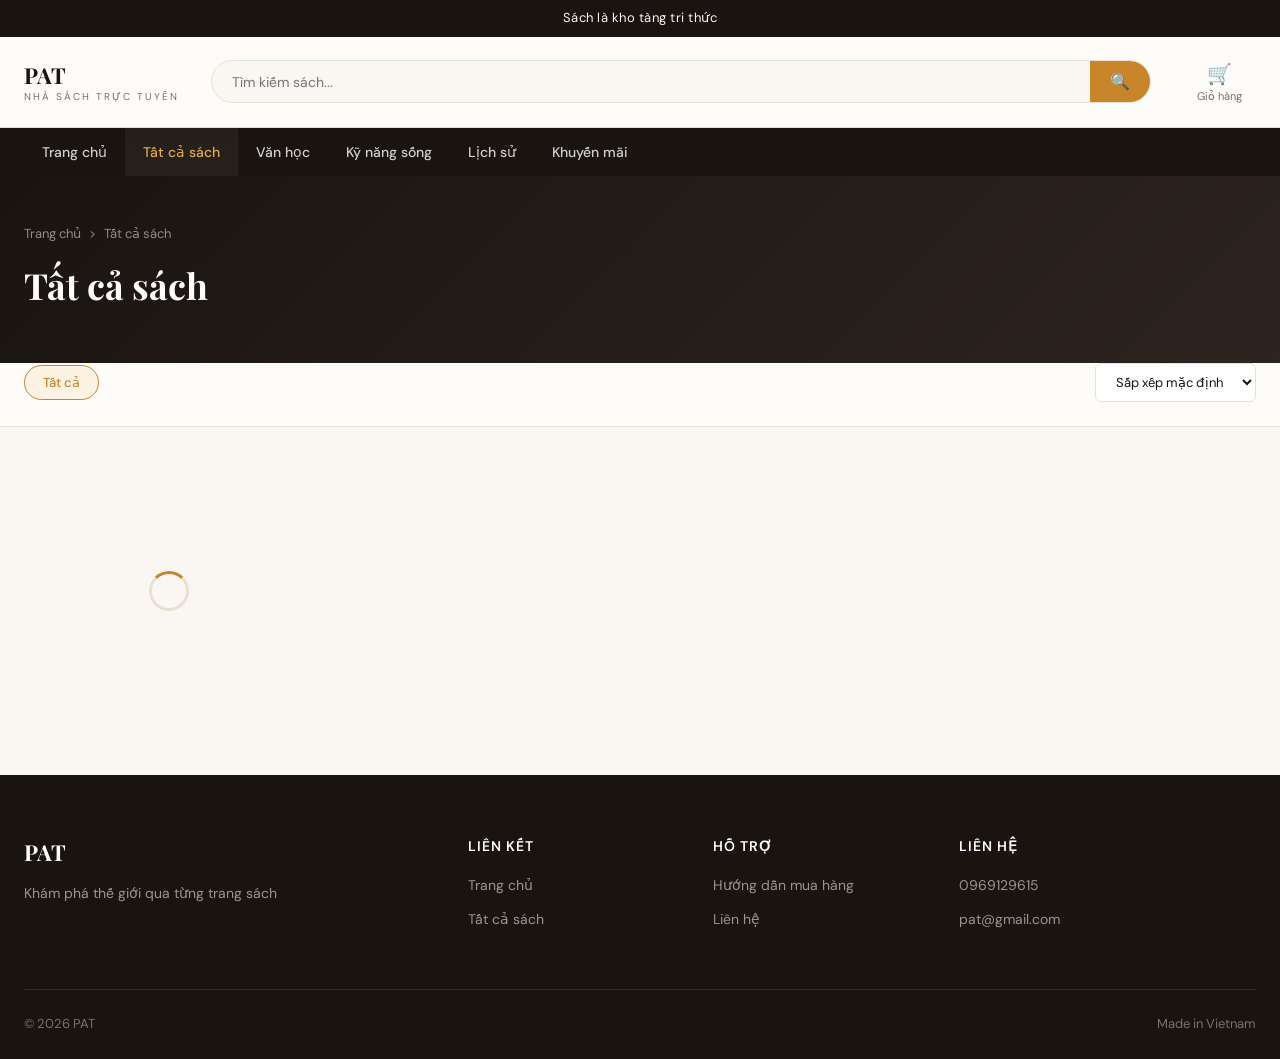
<file: books.html>
<!doctype html>
<html lang="vi">
  <head>
    <meta charset="UTF-8" />
    <meta name="viewport" content="width=device-width, initial-scale=1.0" />
    <title>Tất cả sách - PAT</title>
    <link rel="stylesheet" href="style.css" />
  </head>
  <body>
    <header>
      <div class="header-top">
       Sách là kho tàng tri thức
      </div>
      <div class="header-main">
        <a href="index.html" class="logo">
          <div>
            <div class="logo-text">PAT</div>
            <span class="logo-sub">Nhà sách trực tuyến</span>
          </div>
        </a>
        <form class="search-bar" id="searchForm">
          <input type="text" id="searchInput" placeholder="Tìm kiếm sách..." />
          <button type="submit">🔍</button>
        </form>
          <a
            href="index.html"
            class="header-btn"
            id="adminBtn"
            style="display: none"
            ><span class="icon">⚙️</span><span class="label">Admin</span></a
          >
          <button class="header-btn" onclick="openCartSidebar()">
            <span class="icon">🛒</span><span class="label">Giỏ hàng</span
            ><span class="cart-badge" style="display: none">0</span>
          </button>
        </div>
      </div>
    </header>

    <nav>
      <div class="nav-inner">
        <a href="index.html" class="nav-link"> Trang chủ</a>
        <a href="books.html" class="nav-link active"> Tất cả sách</a>
        <a href="books.html?cat=1" class="nav-link">Văn học</a>
        <a href="books.html?cat=2" class="nav-link">Kỹ năng sống</a>
        <a href="books.html?cat=3" class="nav-link"> Lịch sử</a>
        <a href="books.html?sale=true" class="nav-link">Khuyến mãi</a>
      </div>
    </nav>

    <div class="page-header">
      <div class="page-header-inner">
        <div class="breadcrumb">
          <a href="index.html">Trang chủ</a> >
          <span id="pageTitle">Tất cả sách</span>
        </div>
        <div class="page-title" id="pageHeading">Tất cả sách</div>
      </div>
    </div>

    <!-- FILTER BAR -->
    <div
      style="
        background: var(--warm-white);
        border-bottom: 1px solid var(--border);
      "
    >
      <div class="filter-bar">
        <button class="filter-btn active" onclick="filterCat(0, this)">
          Tất cả
        </button>
        <span id="catFilterBtns"></span>
        <select class="sort-select" id="sortSelect" onchange="applySort()">
          <option value="default">Sắp xếp mặc định</option>
          <option value="price-asc">Giá thấp → cao</option>
          <option value="price-desc">Giá cao → thấp</option>
          <option value="name-asc">Tên A → Z</option>
          <option value="rating-desc">Đánh giá cao nhất</option>
        </select>
      </div>
    </div>

    <!-- BOOKS GRID -->
    <section class="section">
      <div class="section-inner">
        <div
          style="
            display: flex;
            justify-content: space-between;
            align-items: center;
            margin-bottom: 20px;
          "
        >
          <div
            id="resultsCount"
            style="color: var(--ink-muted); font-size: 14px"
          ></div>
        </div>
        <div class="books-grid" id="booksGrid">
          <div class="loading"><div class="spinner"></div></div>
        </div>
        <div id="emptyState" class="empty-state hidden">
          <div class="emoji"></div>
          <h3>Không tìm thấy sách</h3>
          <p>Thử tìm kiếm với từ khóa khác hoặc xem tất cả sách</p>
          <br />
          <a href="books.html" class="btn-primary">Xem tất cả sách</a>
        </div>
        <div class="pagination" id="pagination"></div>
      </div>
    </section>

    <footer>
      <div class="footer-inner">
        <div class="footer-brand">
          <div class="logo">
            <div class="logo-text">PAT</div>
          </div>
          <p>Khám phá thế giới qua từng trang sách</p>
        </div>
        <div class="footer-col">
          <h4>Liên kết</h4>
          <ul>
            <li><a href="index.html">Trang chủ</a></li>
            <li><a href="books.html">Tất cả sách</a></li>
          </ul>
        </div>
        <div class="footer-col">
          <h4>Hỗ trợ</h4>
          <ul>
            <li><a href="#">Hướng dẫn mua hàng</a></li>
            <li><a href="#">Liên hệ</a></li>
          </ul>
        </div>
        <div class="footer-col">
          <h4>Liên hệ</h4>
          <ul>
            <li><a href="#"> 0969129615</a></li>
            <li><a href="#"> pat@gmail.com</a></li>
          </ul>
        </div>
      </div>
      <div class="footer-bottom">
        <span>© 2026 PAT</span><span>Made in Vietnam</span>
      </div>
    </footer>

    <!-- CART SIDEBAR -->
    <div class="cart-overlay hidden" id="cartOverlay">
      <div class="cart-sidebar" id="cartSidebar">
        <div class="cart-header">
          <div class="cart-title"> Giỏ hàng</div>
          <button class="modal-close" onclick="closeCartSidebar()">✕</button>
        </div>
        <div class="cart-items"></div>
        <div class="cart-footer hidden">
          <div class="cart-total">
            <span class="cart-total-label">Tổng cộng</span>
            <span class="cart-total-amount">0₫</span>
          </div>
          <a
            href="checkout.html"
            class="btn-primary"
            style="width: 100%; justify-content: center"
            >Thanh toán ngay →</a
          >
        </div>
      </div>
    </div>

    <!-- QUICK VIEW -->
    <div class="modal-overlay hidden" id="quickViewModal">
      <div class="modal" style="max-width: 640px">
        <div class="modal-header">
          <div class="modal-title">Xem nhanh</div>
          <button class="modal-close" onclick="closeModal('quickViewModal')">
            ✕
          </button>
        </div>
        <div class="modal-body" id="quickViewBody"></div>
      </div>
    </div>

    <!-- LOGIN MODAL -->
    <div class="modal-overlay hidden" id="loginModal">
      <div class="modal">
        <div class="modal-header">
          <div class="modal-title">Đăng nhập</div>
          <button class="modal-close" onclick="closeModal('loginModal')">
            ✕
          </button>
        </div>
        <div class="modal-body">
          <div class="form-group">
            <label class="form-label">Email</label
            ><input type="email" class="form-input" id="loginEmail" />
          </div>
          <div class="form-group">
            <label class="form-label">Mật khẩu</label
            ><input type="password" class="form-input" id="loginPassword" />
          </div>
          <button class="form-submit" onclick="doLogin()">Đăng nhập</button>
        </div>
      </div>
    </div>

    <script src="main.js"></script>
    <script>
      let allBooks = [];
      let allCats = [];
      let currentCat = 0;
      let currentSort = "default";
      const ITEMS_PER_PAGE = 8;
      let currentPage = 1;

      async function loadBooks() {
        const params = new URLSearchParams(window.location.search);
        const q = params.get("q");
        const catId = parseInt(params.get("cat")) || 0;
        const sale = params.get("sale");

        try {
          const [books, cats] = await Promise.all([
            api.get("/books"),
            api.get("/categories"),
          ]);
          allBooks = books;
          allCats = cats;
          booksCache = books;
          catsCache = cats;

          // Category filter buttons
          document.getElementById("catFilterBtns").innerHTML = cats
            .map(
              (c) =>
                `<button class="filter-btn" onclick="filterCat(${c.id}, this)">${c.icon} ${c.name}</button>`,
            )
            .join("");

          // Apply initial filters
          if (q) {
            document.getElementById("pageTitle").textContent =
              `Tìm kiếm: "${q}"`;
            document.getElementById("pageHeading").textContent =
              `Kết quả tìm kiếm cho "${q}"`;
            document.getElementById("searchInput").value = q;
            allBooks = books.filter(
              (b) =>
                b.title.toLowerCase().includes(q.toLowerCase()) ||
                b.author.toLowerCase().includes(q.toLowerCase()),
            );
          } else if (catId) {
            currentCat = catId;
            const cat = cats.find((c) => String(c.id) === String(catId));
            if (cat) {
              document.getElementById("pageTitle").textContent = cat.name;
              document.getElementById("pageHeading").textContent =
                `${cat.icon} ${cat.name}`;
            }
            // Highlight filter btn
            setTimeout(() => {
              const btns = document.querySelectorAll(".filter-btn");
              btns.forEach((b) => {
                b.classList.remove("active");
                if (b.textContent.trim().includes(cat?.name))
                  b.classList.add("active");
              });
            }, 100);
          } else if (sale) {
            document.getElementById("pageTitle").textContent = "Khuyến mãi";
            document.getElementById("pageHeading").textContent =
              " Sách khuyến mãi";
            allBooks = books.filter(
              (b) => b.originalPrice && b.originalPrice > b.price,
            );
          }

          renderBooks();
        } catch (e) {
          console.error(e);
          Toast.show("Không thể tải dữ liệu. Hãy chạy json-server!", "error");
        }
      }

      function filterCat(catId, btn) {
        currentCat = catId;
        currentPage = 1;
        document
          .querySelectorAll(".filter-btn")
          .forEach((b) => b.classList.remove("active"));
        if (btn) btn.classList.add("active");
        renderBooks();
      }

      function applySort() {
        currentSort = document.getElementById("sortSelect").value;
        currentPage = 1;
        renderBooks();
      }

      function renderBooks() {
        let books = [...allBooks];

        // Category filter
      if (currentCat) {
      books = books.filter((b) => String(b.categoryId) === String(currentCat));
      }

        // Sort
        switch (currentSort) {
          case "price-asc":
            books.sort((a, b) => a.price - b.price);
            break;
          case "price-desc":
            books.sort((a, b) => b.price - a.price);
            break;
          case "name-asc":
            books.sort((a, b) => a.title.localeCompare(b.title));
            break;
          case "rating-desc":
            books.sort((a, b) => (b.rating || 0) - (a.rating || 0));
            break;
        }

        const total = books.length;
        document.getElementById("resultsCount").textContent =
          `Hiển thị ${total} sách`;

        const grid = document.getElementById("booksGrid");
        const emptyState = document.getElementById("emptyState");

        if (books.length === 0) {
          grid.classList.add("hidden");
          emptyState.classList.remove("hidden");
          document.getElementById("pagination").innerHTML = "";
          return;
        }

        grid.classList.remove("hidden");
        emptyState.classList.add("hidden");

        // Pagination
        const totalPages = Math.ceil(books.length / ITEMS_PER_PAGE);
        const start = (currentPage - 1) * ITEMS_PER_PAGE;
        const paged = books.slice(start, start + ITEMS_PER_PAGE);

        grid.innerHTML = paged.map((b) => renderBookCard(b, allCats)).join("");

        // Pagination controls
        if (totalPages > 1) {
          let paginationHTML = "";
          if (currentPage > 1)
            paginationHTML += `<button class="page-btn" onclick="goPage(${currentPage - 1})">‹</button>`;
          for (let i = 1; i <= totalPages; i++) {
            paginationHTML += `<button class="page-btn ${i === currentPage ? "active" : ""}" onclick="goPage(${i})">${i}</button>`;
          }
          if (currentPage < totalPages)
            paginationHTML += `<button class="page-btn" onclick="goPage(${currentPage + 1})">›</button>`;
          document.getElementById("pagination").innerHTML = paginationHTML;
        } else {
          document.getElementById("pagination").innerHTML = "";
        }
      }

      function goPage(page) {
        currentPage = page;
        renderBooks();
        window.scrollTo({ top: 0, behavior: "smooth" });
      }

      async function doLogin() {
        const email = document.getElementById("loginEmail").value.trim();
        const pwd = document.getElementById("loginPassword").value.trim();
        if (!email || !pwd) return Toast.show("Vui lòng điền đầy đủ", "error");
        try {
          const users = await api.get(`/users?email=${email}&password=${pwd}`);
          if (!users.length)
            return Toast.show("Sai email hoặc mật khẩu", "error");
          Auth.setUser(users[0]);
          closeModal("loginModal");
          renderHeader();
          Toast.show(`Chào ${users[0].name}! `, "success");
        } catch {
          Toast.show("Lỗi kết nối", "error");
        }
      }

      loadBooks();
    </script>
  </body>
</html>
</file>
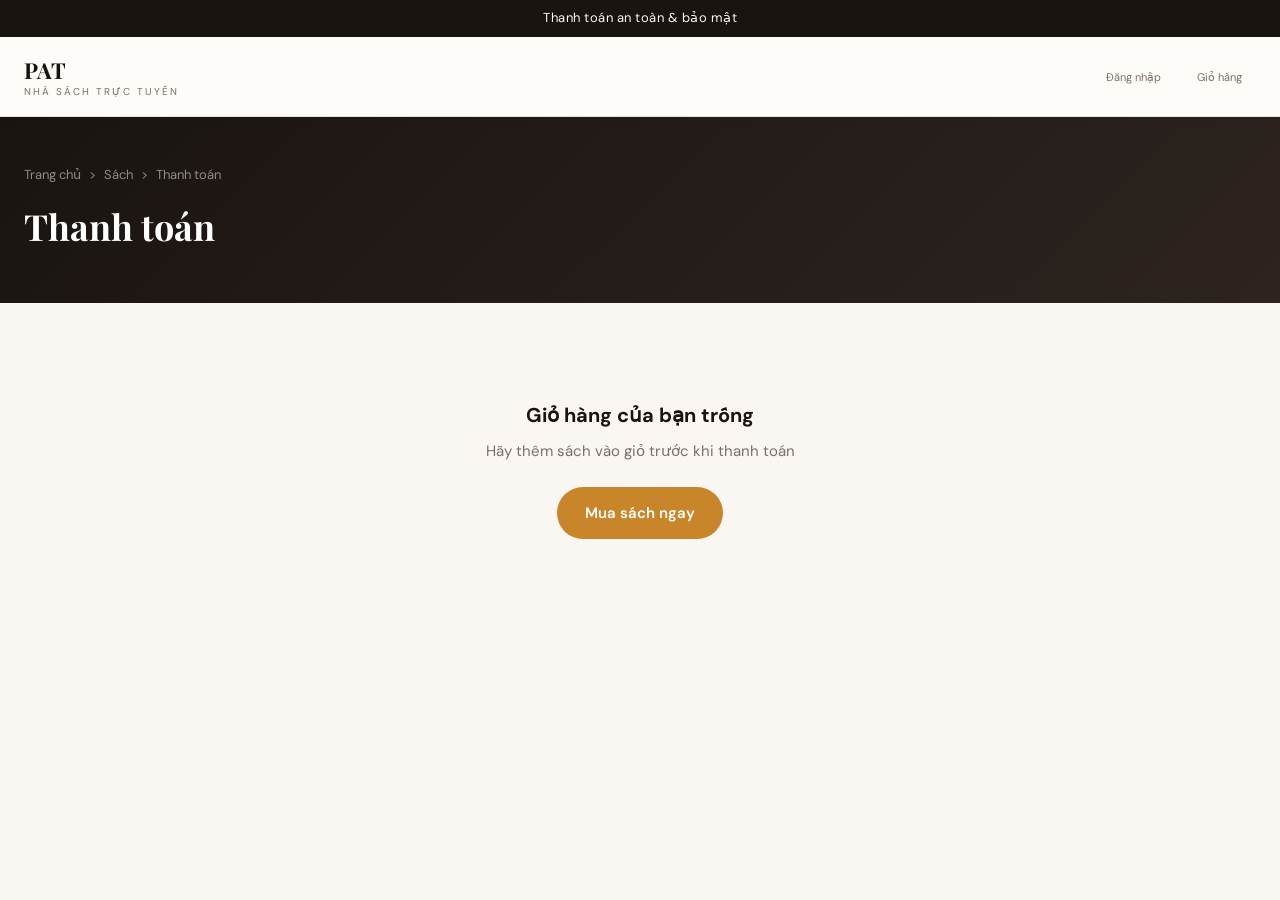
<file: checkout.html>
<!doctype html>
<html lang="vi">
  <head>
    <meta charset="UTF-8" />
    <meta name="viewport" content="width=device-width, initial-scale=1.0" />
    <title>Thanh toán - PAT</title>
    <link rel="stylesheet" href="style.css" />
  </head>
  <body>
    <header>
      <div class="header-top">Thanh toán an toàn & bảo mật</div>
      <div class="header-main">
        <a href="index.html" class="logo">
          <div>
            <div class="logo-text">PAT</div>
            <span class="logo-sub">Nhà sách trực tuyến</span>
          </div>
        </a>
        <div style="flex: 1"></div>
        <div class="header-actions">
          <a href="#" class="header-btn" id="authBtn"
            ><span class="icon"></span><span class="label">Đăng nhập</span></a
          >
          <button class="header-btn" onclick="openCartSidebar()">
            <span class="icon"></span><span class="label">Giỏ hàng</span
            ><span class="cart-badge" style="display: none">0</span>
          </button>
        </div>
      </div>
    </header>

    <div class="page-header">
      <div class="page-header-inner">
        <div class="breadcrumb">
          <a href="index.html">Trang chủ</a> > <a href="books.html">Sách</a> >
          <span>Thanh toán</span>
        </div>
        <div class="page-title">Thanh toán</div>
      </div>
    </div>

    <!-- EMPTY CART STATE -->
    <div
      id="emptyCartState"
      class="empty-state hidden"
      style="padding: 80px 24px"
    >
      <div class="emoji"></div>
      <h3>Giỏ hàng của bạn trống</h3>
      <p>Hãy thêm sách vào giỏ trước khi thanh toán</p>
      <br />
      <a href="books.html" class="btn-primary">Mua sách ngay</a>
    </div>

    <!-- SUCCESS STATE -->
    <div
      id="successState"
      class="empty-state hidden"
      style="padding: 80px 24px"
    >
      <div class="emoji"></div>
      <h3>Đặt hàng thành công!</h3>
      <p id="successMsg">
        Đơn hàng của bạn đã được đặt thành công. Chúng tôi sẽ giao hàng sớm
        nhất!
      </p>
      <br />
      <div
        style="
          display: flex;
          gap: 12px;
          justify-content: center;
          flex-wrap: wrap;
        "
      >
        <a href="orders.html" class="btn-primary">Xem đơn hàng</a>
        <a
          href="books.html"
          class="btn-secondary"
          style="color: var(--ink); border-color: var(--border)"
          >Tiếp tục mua sắm</a
        >
      </div>
    </div>

    <!-- CHECKOUT FORM -->
    <div class="checkout-grid" id="checkoutContent">
      <!-- LEFT: FORM -->
      <div>
        <div class="checkout-card" style="margin-bottom: 24px">
          <div class="checkout-card-title">Thông tin giao hàng</div>
          <div class="form-row">
            <div class="form-group">
              <label class="form-label">Họ và tên *</label>
              <input
                type="text"
                class="form-input"
                id="shippingName"
                placeholder="Nguyễn Văn A"
              />
            </div>
            <div class="form-group">
              <label class="form-label">Số điện thoại *</label>
              <input
                type="tel"
                class="form-input"
                id="shippingPhone"
                placeholder="0123 456 789"
              />
            </div>
          </div>
          <div class="form-group">
            <label class="form-label">Email *</label>
            <input
              type="email"
              class="form-input"
              id="shippingEmail"
              placeholder="your@email.com"
            />
          </div>
          <div class="form-group">
            <label class="form-label">Địa chỉ giao hàng *</label>
            <input
              type="text"
              class="form-input"
              id="shippingAddress"
              placeholder="Số nhà, đường, quận/huyện, tỉnh/thành phố"
            />
          </div>
          <div class="form-group">
            <label class="form-label">Ghi chú</label>
            <textarea
              class="form-input"
              id="shippingNote"
              rows="3"
              placeholder="Ghi chú cho người giao hàng..."
              style="resize: vertical"
            ></textarea>
          </div>
        </div>

        <div class="checkout-card">
          <div class="checkout-card-title">Phương thức thanh toán</div>
          <div style="display: flex; flex-direction: column; gap: 12px">
            <label
              style="
                display: flex;
                align-items: center;
                gap: 12px;
                padding: 14px;
                border: 2px solid var(--amber);
                border-radius: 8px;
                cursor: pointer;
                background: var(--amber-pale);
              "
            >
              <input
                type="radio"
                name="payment"
                value="cod"
                checked
                style="width: 16px; height: 16px; accent-color: var(--amber)"
              />
              <span style="font-size: 20px"></span>
              <div>
                <div style="font-weight: 600">
                  Thanh toán khi nhận hàng (COD)
                </div>
                <div style="font-size: 13px; color: var(--ink-muted)">
                  Trả tiền mặt khi nhận sách
                </div>
              </div>
            </label>
            <label
              style="
                display: flex;
                align-items: center;
                gap: 12px;
                padding: 14px;
                border: 1.5px solid var(--border);
                border-radius: 8px;
                cursor: pointer;
              "
            >
              <input
                type="radio"
                name="payment"
                value="bank"
                style="width: 16px; height: 16px; accent-color: var(--amber)"
              />
              <span style="font-size: 20px"></span>
              <div>
                <div style="font-weight: 600">Chuyển khoản ngân hàng</div>
                <div style="font-size: 13px; color: var(--ink-muted)">
                  Chuyển khoản qua số tài khoản
                </div>
              </div>
            </label>
            <label
              style="
                display: flex;
                align-items: center;
                gap: 12px;
                padding: 14px;
                border: 1.5px solid var(--border);
                border-radius: 8px;
                cursor: pointer;
              "
            >
              <input
                type="radio"
                name="payment"
                value="momo"
                style="width: 16px; height: 16px; accent-color: var(--amber)"
              />
              <span style="font-size: 20px"></span>
              <div>
                <div style="font-weight: 600">Ví điện tử MoMo</div>
                <div style="font-size: 13px; color: var(--ink-muted)">
                  Thanh toán qua ví MoMo
                </div>
              </div>
            </label>
          </div>
        </div>
      </div>

      <!-- RIGHT: ORDER SUMMARY -->
      <div>
        <div class="checkout-card" style="position: sticky; top: 100px">
          <div class="checkout-card-title">Đơn hàng của bạn</div>
          <div id="orderSummaryItems"></div>
          <div class="price-summary">
            <div class="price-row">
              <span>Tạm tính</span><span id="subtotal">0₫</span>
            </div>
            <div class="price-row">
              <span>Phí vận chuyển</span><span id="shipping">Miễn phí</span>
            </div>
            <div class="price-row">
              <span>Giảm giá</span
              ><span style="color: var(--sage)" id="discount">0₫</span>
            </div>
            <div class="price-row total">
              <span>Tổng cộng</span><span id="totalAmount">0₫</span>
            </div>
          </div>
          <button
            type="button"
            class="btn-primary"
            style="
              width: 100%;
              justify-content: center;
              margin-top: 20px;
              padding: 16px;
              font-size: 16px;
            "
            onclick="placeOrder()"
          >
            Đặt hàng ngay
          </button>
          <p
            style="
              text-align: center;
              font-size: 12px;
              color: var(--ink-muted);
              margin-top: 12px;
            "
          >
            Thông tin của bạn được bảo mật tuyệt đối
          </p>
        </div>
      </div>
    </div>

    <!-- CART SIDEBAR -->
    <div class="cart-overlay hidden" id="cartOverlay">
      <div class="cart-sidebar" id="cartSidebar">
        <div class="cart-header">
          <div class="cart-title">Giỏ hàng</div>
          <button class="modal-close" onclick="closeCartSidebar()">✕</button>
        </div>
        <div class="cart-items"></div>
        <div class="cart-footer hidden">
          <div class="cart-total">
            <span class="cart-total-label">Tổng cộng</span
            ><span class="cart-total-amount">0₫</span>
          </div>
          <a
            href="checkout.html"
            class="btn-primary"
            style="width: 100%; justify-content: center"
            >Thanh toán ngay →</a
          >
        </div>
      </div>
    </div>

    <!-- LOGIN -->
    <div class="modal-overlay hidden" id="loginModal">
      <div class="modal">
        <div class="modal-header">
          <div class="modal-title">Đăng nhập để tiếp tục</div>
          <button class="modal-close" onclick="closeModal('loginModal')">
            ✕
          </button>
        </div>
        <div class="modal-body">
          <div class="form-group">
            <label class="form-label">Email</label
            ><input type="email" class="form-input" id="loginEmail" />
          </div>
          <div class="form-group">
            <label class="form-label">Mật khẩu</label
            ><input type="password" class="form-input" id="loginPassword" />
          </div>
          <button class="form-submit" onclick="doLogin()">Đăng nhập</button>
          <div class="form-footer">
            Chưa có tài khoản? <a href="index.html">Đăng ký tại trang chủ</a>
          </div>
        </div>
      </div>
    </div>

    <script src="main.js"></script>
    <script>
      function loadCheckout() {
        if (sessionStorage.getItem("orderSuccess")) {
          sessionStorage.removeItem("orderSuccess"); // Xóa cờ đi để lần sau không bị hiện nhầm
          document.getElementById("checkoutContent").classList.add("hidden");
          document.getElementById("emptyCartState").classList.add("hidden");
          document.getElementById("successState").classList.remove("hidden");
          return; // Dừng luôn, không chạy phần kiểm tra giỏ hàng nữa
        }

        const cart = Cart.get();

        if (cart.length === 0) {
          document.getElementById("checkoutContent").classList.add("hidden");
          document.getElementById("emptyCartState").classList.remove("hidden");
          return;
        }

        // Pre-fill user info
        const user = Auth.getUser();
        if (user) {
          document.getElementById("shippingName").value = user.name || "";
          document.getElementById("shippingPhone").value = user.phone || "";
          document.getElementById("shippingEmail").value = user.email || "";
          document.getElementById("shippingAddress").value = user.address || "";
        }

        // Render items
        const itemsEl = document.getElementById("orderSummaryItems");
        itemsEl.innerHTML = cart
          .map(
            (item) => `
    <div class="order-summary-item">
      <img src="${item.image}" alt="${
        item.title
      }" onerror="this.src='https://via.placeholder.com/56x75?text=📚'">
      <div class="order-summary-info">
        <div class="order-summary-title">${item.title}</div>
        <div class="order-summary-qty">Số lượng: ${item.quantity}</div>
      </div>
      <div class="order-summary-price">${fmt.price(
        item.price * item.quantity,
      )}</div>
    </div>`,
          )
          .join("");

        const subtotal = Cart.total();
        const shippingFee = subtotal >= 200000 ? 0 : 30000;
        const total = subtotal + shippingFee;

        document.getElementById("subtotal").textContent = fmt.price(subtotal);
        document.getElementById("shipping").textContent =
          shippingFee === 0 ? " Miễn phí" : fmt.price(shippingFee);
        document.getElementById("discount").textContent = "0₫";
        document.getElementById("totalAmount").textContent = fmt.price(total);
      }

      async function placeOrder() {
        const user = Auth.getUser();
        if (!user) {
          Toast.show("Vui lòng đăng nhập để đặt hàng", "error");
          openModal("loginModal");
          return;
        }

        const name = document.getElementById("shippingName").value.trim();
        const phone = document.getElementById("shippingPhone").value.trim();
        const email = document.getElementById("shippingEmail").value.trim();
        const address = document.getElementById("shippingAddress").value.trim();

        if (!name || !phone || !address) {
          Toast.show("Vui lòng điền đầy đủ thông tin giao hàng", "error");
          return;
        }

        const cart = Cart.get();
        const subtotal = Cart.total();
        const shippingFee = subtotal >= 200000 ? 0 : 30000;
        const payment = document.querySelector(
          'input[name="payment"]:checked',
        ).value;

        const order = {
          userId: user.id,
          items: cart.map((i) => ({
            bookId: i.bookId,
            quantity: i.quantity,
            price: i.price,
          })),
          total: subtotal + shippingFee,
          shippingFee,
          subtotal,
          status: "pending",
          name,
          phone,
          email,
          address,
          note: document.getElementById("shippingNote").value,
          paymentMethod: payment,
          createdAt: new Date().toISOString().split("T")[0],
        };

        try {
          const created = await api.post("/orders", order);
          sessionStorage.setItem("orderSuccess", "true");
          Cart.clear();

          document.getElementById("checkoutContent").classList.add("hidden");
          document.getElementById("successState").classList.remove("hidden");
          document.getElementById("successMsg").textContent = `Đơn hàng #${
            created.id
          } đã được đặt. Tổng: ${fmt.price(
            order.total,
          )}. Chúng tôi sẽ liên hệ sớm!`;
          renderCartSidebar();
        } catch (e) {
          sessionStorage.removeItem("orderSuccess"); // Lỗi thì gỡ cờ đi
          Toast.show("Lỗi kết nối. Không thể đặt hàng.", "error");
        }
      }

      async function doLogin() {
        const email = document.getElementById("loginEmail").value.trim();
        const pwd = document.getElementById("loginPassword").value.trim();
        if (!email || !pwd) return Toast.show("Vui lòng điền đầy đủ", "error");
        try {
          const users = await api.get(`/users?email=${email}&password=${pwd}`);
          if (!users.length) return Toast.show("Sai thông tin", "error");
          Auth.setUser(users[0]);
          closeModal("loginModal");
          renderHeader();
          Toast.show(`Chào ${users[0].name}!`, "success");
          loadCheckout();
        } catch {
          Toast.show("Lỗi kết nối", "error");
        }
      }

      loadCheckout();
    </script>
  </body>
</html>
</file>
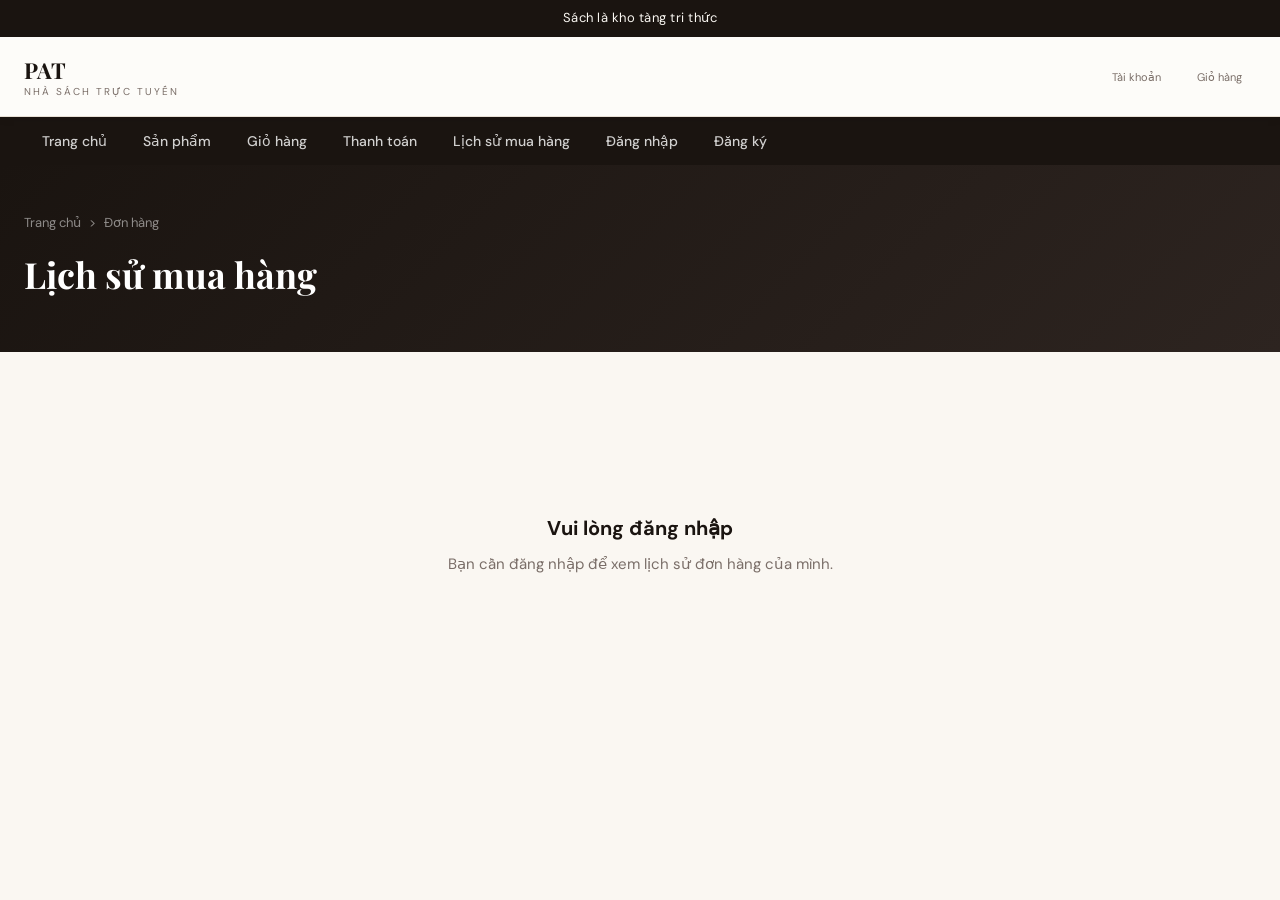
<file: orders.html>
<!doctype html>
<html lang="vi">
  <head>
    <meta charset="UTF-8" />
    <meta name="viewport" content="width=device-width, initial-scale=1.0" />
    <title>Lịch sử đơn hàng - PAT</title>
    <link rel="stylesheet" href="style.css" />
  </head>
  <body>
    <header>
      <div class="header-top">Sách là kho tàng tri thức</div>
      <div class="header-main">
        <a href="index.html" class="logo"
          ><div>
            <div class="logo-text">PAT</div>
            <span class="logo-sub">Nhà sách trực tuyến</span>
          </div>
        </a>
        <div style="flex: 1"></div>
        <div class="header-actions">
          <a href="profile.html" class="header-btn" id="authBtn"
            ><span class="icon"></span><span class="label">Tài khoản</span></a
          >
          <button class="header-btn" onclick="openCartSidebar()">
            <span class="icon"></span><span class="label">Giỏ hàng</span>
            <span class="cart-badge" style="display: none">0</span>
          </button>
        </div>
      </div>
    </header>

    <nav><div class="nav-inner" id="mainNav"></div></nav>

    <div class="page-header">
      <div class="page-header-inner">
        <div class="breadcrumb">
          <a href="index.html">Trang chủ</a> > <span>Đơn hàng</span>
        </div>
        <div class="page-title">Lịch sử mua hàng</div>
      </div>
    </div>

    <section class="section">
      <div class="section-inner" style="max-width: 800px">
        <div id="loginPrompt" class="empty-state hidden">
          <div class="emoji"></div>
          <h3>Vui lòng đăng nhập</h3>
          <p>Bạn cần đăng nhập để xem lịch sử đơn hàng của mình.</p>
        </div>
        <div id="emptyOrders" class="empty-state hidden">
          <div class="emoji"></div>
          <h3>Chưa có đơn hàng nào</h3>
          <a href="books.html" class="btn-primary" style="margin-top: 10px"
            >Mua sắm ngay</a
          >
        </div>
        <div class="orders-list" id="ordersContainer"></div>
      </div>
    </section>

    <div class="cart-overlay hidden" id="cartOverlay">
      <div class="cart-sidebar" id="cartSidebar">
        <div class="cart-header">
          <div class="cart-title">Giỏ hàng</div>
          <button class="modal-close" onclick="closeCartSidebar()">✕</button>
        </div>
        <div class="cart-items"></div>
        <div class="cart-footer hidden">
          <div class="cart-total">
            <span class="cart-total-label">Tổng cộng</span>
            <span class="cart-total-amount">0₫</span>
          </div>
          <a
            href="checkout.html"
            class="btn-primary"
            style="width: 100%; justify-content: center"
            >Thanh toán ngay →</a
          >
        </div>
      </div>
    </div>

    <script src="main.js"></script>
    <script>
      async function loadUserOrders() {
        const user = Auth.getUser();
        if (!user) {
          document.getElementById("loginPrompt").classList.remove("hidden");
          return;
        }

        try {
          const [orders, books] = await Promise.all([
            api.get(`/orders?userId=${user.id}`),
            api.get("/books"),
          ]);
          const container = document.getElementById("ordersContainer");
          if (orders.length === 0) {
            document.getElementById("emptyOrders").classList.remove("hidden");
            return;
          }

          orders.sort((a, b) => b.id - a.id);

          container.innerHTML = orders
            .map((order) => {
              const statusMap = {
                pending: { text: "Chờ xử lý", class: "status-pending" },
                processing: { text: "Đang xử lý", class: "status-processing" },
                delivered: { text: "Đã giao hàng", class: "status-delivered" },
                cancelled: { text: "Đã hủy", class: "status-cancelled" },
              };
              const currentStatus = statusMap[order.status] || {
                text: order.status,
                class: "status-pending",
              };

              const itemsHTML = (order.items || [])
                .map((item) => {
                  const bookInfo = books.find((b) => b.id === item.bookId);
                  return `
                      <div style="display:flex; gap:10px; align-items:center; margin-bottom:8px;">
                        <img src="${
                          bookInfo?.image || ""
                        }" class="order-item-thumb" style="width: 50px; border-radius: 4px;" onerror="this.src='https://via.placeholder.com/56x75?text=📚'">
                        <div>
                          <div style="font-weight:600; font-size:14px;">${
                            bookInfo?.title || "Sách đã xóa"
                          }</div>
                          <div style="font-size:12px; color:var(--ink-muted)">Số lượng: ${
                            item.quantity
                          } x ${fmt.price(item.price)}</div>
                        </div>
                      </div>
                    `;
                })
                .join("");

              return `
                    <div class="order-card" style="margin-bottom: 20px;">
                      <div class="order-card-header">
                        <div>
                          <div class="order-id">Mã đơn hàng: #${order.id}</div>
                          <div class="order-date">Ngày đặt: ${
                            order.createdAt || "—"
                          }</div>
                        </div>
                        <span class="order-status ${currentStatus.class}">${
                          currentStatus.text
                        }</span>
                      </div>
                      <div style="padding: 10px 0;">${itemsHTML}</div>
                      <div class="order-footer">
                        <div style="color:var(--ink-muted)">Phương thức: <span style="text-transform:uppercase; font-weight:600">${
                          order.paymentMethod || "COD"
                        }</span></div>
                        <div class="order-total">Tổng tiền: ${fmt.price(
                          order.total,
                        )}</div>
                      </div>
                    </div>
                  `;
            })
            .join("");
        } catch {
          Toast.show("Không thể tải danh sách đơn hàng", "error");
        }
      }
      document.addEventListener("DOMContentLoaded", loadUserOrders);
    </script>
  </body>
</html>
</file>
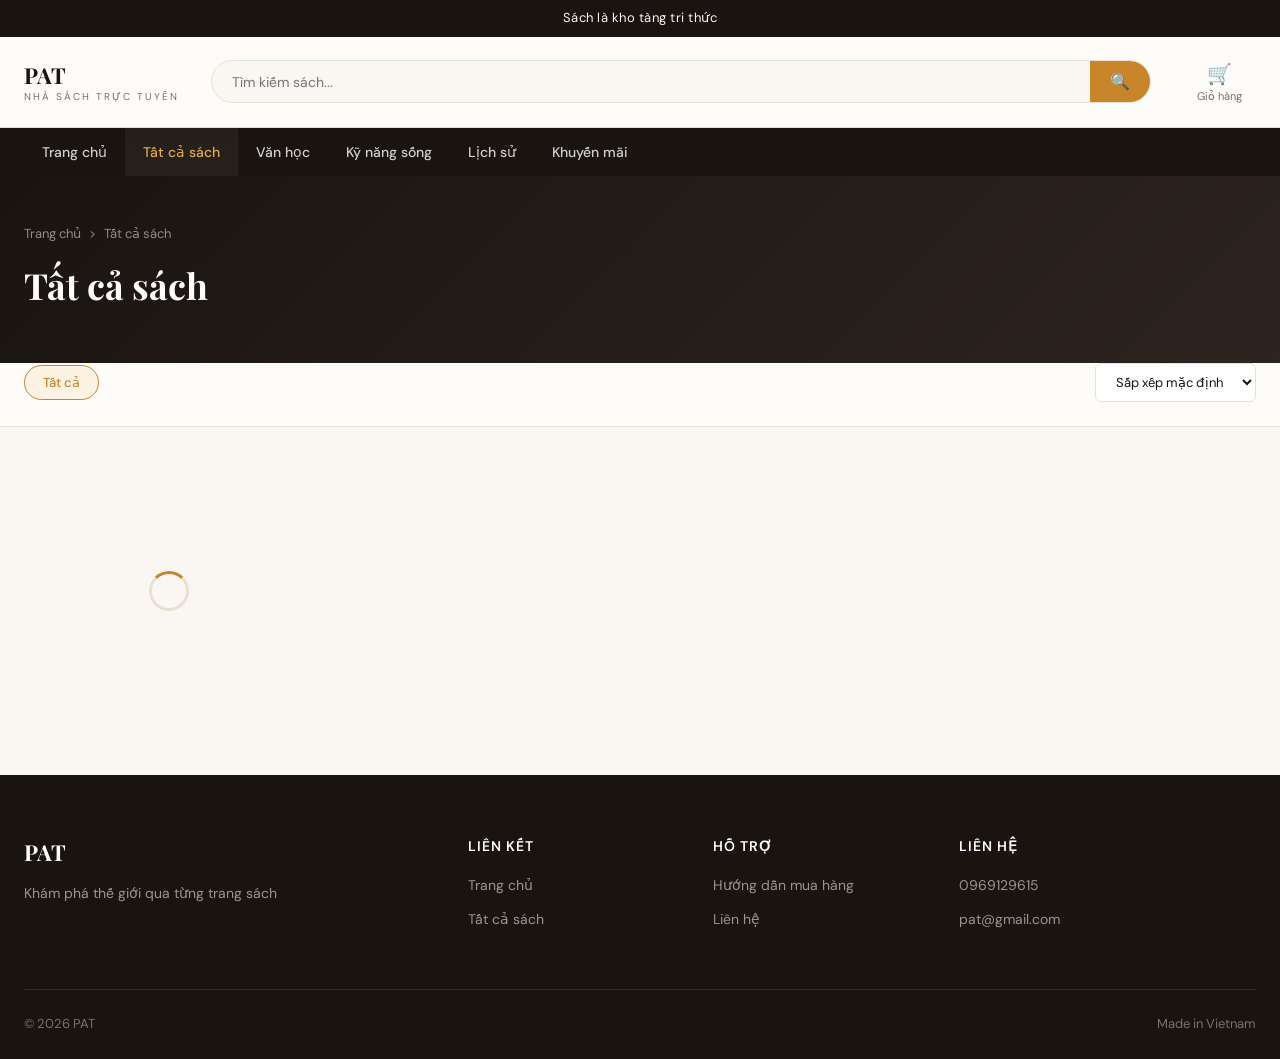
<file: product.html>
<!doctype html>
<html lang="vi">
  <head>
    <meta charset="UTF-8" />
    <meta name="viewport" content="width=device-width, initial-scale=1.0" />
    <title>Chi tiết sách - PAT</title>
    <link rel="stylesheet" href="style.css" />
  </head>
  <body>
    <header>
      <div class="header-top">Sách là kho tàng tri thức</div>
      <div class="header-main">
        <a href="index.html" class="logo"
          ><div>
            <div class="logo-text">PAT</div>
            <span class="logo-sub">Nhà sách trực tuyến</span>
          </div>
        </a>
        <form class="search-bar" id="searchForm">
          <input type="text" id="searchInput" placeholder="Tìm kiếm sách..." />
          <button type="submit"></button>
        </form>
        <div class="header-actions">
          <a href="profile.html" class="header-btn" id="authBtn"
            ><span class="icon"></span><span class="label">Tài khoản</span></a
          >
          <a
            href="index.html"
            class="header-btn"
            id="adminBtn"
            style="display: none"
            ><span class="icon"></span><span class="label">Admin</span></a
          >
          <button class="header-btn" onclick="openCartSidebar()">
            <span class="icon"></span><span class="label">Giỏ hàng</span
            ><span class="cart-badge" style="display: none">0</span>
          </button>
        </div>
      </div>
    </header>

    <nav>
      <div class="nav-inner" id="mainNav"></div>
    </nav>

    <div class="page-header">
      <div class="page-header-inner">
        <div class="breadcrumb">
          <a href="index.html">Trang chủ</a> > <a href="books.html">Sách</a> >
          <span id="breadcrumbTitle">Chi tiết sách</span>
        </div>
      </div>
    </div>

    <div id="loadingState" class="loading"><div class="spinner"></div></div>
    <div id="productDetail" class="hidden">
      <div class="product-detail">
        <div class="product-img-wrap">
          <img src="" alt="" class="product-img-main" id="productImg" />
          <div
            style="display: flex; gap: 10px; margin-top: 16px; flex-wrap: wrap"
          >
            <div
              style="
                flex: 1;
                background: var(--cream);
                border: 1px solid var(--border);
                border-radius: 8px;
                padding: 12px;
                text-align: center;
              "
            >
              <div style="font-size: 22px; margin-bottom: 4px"></div>
              <div style="font-size: 12px; color: var(--ink-muted)">
                Giao hàng<br />toàn quốc
              </div>
            </div>
            <div
              style="
                flex: 1;
                background: var(--cream);
                border: 1px solid var(--border);
                border-radius: 8px;
                padding: 12px;
                text-align: center;
              "
            >
              <div style="font-size: 22px; margin-bottom: 4px">🔄</div>
              <div style="font-size: 12px; color: var(--ink-muted)">
                Đổi trả<br />30 ngày
              </div>
            </div>
            <div
              style="
                flex: 1;
                background: var(--cream);
                border: 1px solid var(--border);
                border-radius: 8px;
                padding: 12px;
                text-align: center;
              "
            >
              <div style="font-size: 22px; margin-bottom: 4px">✅</div>
              <div style="font-size: 12px; color: var(--ink-muted)">
                Sách<br />chính hãng
              </div>
            </div>
          </div>
        </div>

        <div class="product-info">
          <div class="product-category-tag" id="productCat">—</div>
          <h1 class="product-title" id="productTitle">—</h1>
          <div class="product-author" id="productAuthor">—</div>
          <div class="book-rating" style="margin-bottom: 20px">
            <span class="stars" id="productStars">★★★★★</span>
            <span class="rating-count" id="productReviews">(0 đánh giá)</span>
            <span
              style="color: var(--sage); margin-left: 8px; font-size: 13px"
              id="productStock"
              >—</span
            >
          </div>

          <div class="product-price-block">
            <span class="product-price-current" id="productPrice">—</span>
            <span
              class="product-price-original"
              id="productOriginal"
              style="display: none"
              >—</span
            >
            <span
              class="product-price-save"
              id="productSave"
              style="display: none"
              >—</span
            >
          </div>

          <p class="product-desc" id="productDesc">—</p>

          <div
            style="
              display: flex;
              align-items: center;
              gap: 12px;
              margin-bottom: 24px;
            "
          >
            <span style="font-weight: 600; font-size: 14px">Số lượng:</span>
            <div class="qty-control">
              <button class="qty-btn" onclick="changeDetailQty(-1)">-</button>
              <span class="qty-num" id="detailQty">1</span>
              <button class="qty-btn" onclick="changeDetailQty(1)">+</button>
            </div>
          </div>

          <div class="product-actions">
            <button class="btn-cart" onclick="addDetailToCart()">
              Thêm vào giỏ hàng
            </button>
            <a
              href="checkout.html"
              class="btn-primary"
              onclick="addDetailToCart()"
              style="padding: 16px 24px"
              >Mua ngay</a
            >
          </div>

          <div
            style="
              margin-top: 24px;
              padding: 16px;
              background: var(--amber-pale);
              border-radius: 8px;
              border: 1px solid rgba(200, 133, 42, 0.2);
            "
          >
            <div
              style="
                font-size: 13px;
                color: var(--ink-muted);
                margin-bottom: 8px;
                font-weight: 600;
              "
            >
              THÔNG TIN CHI TIẾT
            </div>
            <div
              style="
                display: grid;
                grid-template-columns: 1fr 1fr;
                gap: 8px;
                font-size: 14px;
              "
              id="productMeta"
            ></div>
          </div>
        </div>
      </div>

      <section class="section" style="border-top: 1px solid var(--border)">
        <div class="section-inner">
          <div class="section-header">
            <div class="section-title">Sách <span>liên quan</span></div>
          </div>
          <div class="books-grid" id="relatedBooksGrid"></div>
        </div>
      </section>
    </div>

    <div class="cart-overlay hidden" id="cartOverlay">
      <div class="cart-sidebar" id="cartSidebar">
        <div class="cart-header">
          <div class="cart-title">Giỏ hàng</div>
          <button class="modal-close" onclick="closeCartSidebar()">✕</button>
        </div>
        <div class="cart-items"></div>
        <div class="cart-footer hidden">
          <div class="cart-total">
            <span class="cart-total-label">Tổng cộng</span>
            <span class="cart-total-amount">0₫</span>
          </div>
          <a
            href="checkout.html"
            class="btn-primary"
            style="width: 100%; justify-content: center"
            >Thanh toán ngay →</a
          >
        </div>
      </div>
    </div>

    <script src="main.js"></script>
    <script>
      let currentBook = null;
      let detailQty = 1;

      function changeDetailQty(delta) {
        detailQty = Math.max(1, Math.min(99, detailQty + delta));
        document.getElementById("detailQty").textContent = detailQty;
      }

      function addDetailToCart() {
        if (currentBook) {
          Cart.add(currentBook, detailQty);
          renderCartSidebar();
          openCartSidebar();
        }
      }

      async function loadProduct() {
        const id = new URLSearchParams(window.location.search).get("id");
        if (!id) {
          window.location.href = "books.html";
          return;
        }

        try {
          const [book, cats, allBooks] = await Promise.all([
            api.get(`/books/${id}`),
            api.get("/categories"),
            api.get("/books"),
          ]);

          currentBook = book;
          booksCache = allBooks;
          catsCache = cats;

          const cat = cats.find(
            (c) => String(c.id) === String(book.categoryId),
          );

          document.title = `${book.title} - BookHaven`;
          document.getElementById("breadcrumbTitle").textContent = book.title;
          document.getElementById("productImg").src = book.image;
          document.getElementById("productImg").alt = book.title;
          document.getElementById("productImg").onerror = function () {
            this.src = "https://via.placeholder.com/380x507?text=📚";
          };
          document.getElementById("productCat").textContent = cat
            ? `${cat.icon} ${cat.name}`
            : "";
          document.getElementById("productTitle").textContent = book.title;
          document.getElementById("productAuthor").textContent =
            `Tác giả: ${book.author}`;
          document.getElementById("productStars").textContent = fmt.stars(
            book.rating || 4.5,
          );
          document.getElementById("productReviews").textContent = `(${
            book.reviews || 0
          } đánh giá)`;
          document.getElementById("productStock").textContent =
            book.stock > 0 ? ` Còn ${book.stock} cuốn` : " Hết hàng";
          document.getElementById("productPrice").textContent = fmt.price(
            book.price,
          );
          document.getElementById("productDesc").textContent = book.description;

          if (book.originalPrice && book.originalPrice > book.price) {
            document.getElementById("productOriginal").style.display = "inline";
            document.getElementById("productOriginal").textContent = fmt.price(
              book.originalPrice,
            );
            document.getElementById("productSave").style.display = "inline";
            document.getElementById("productSave").textContent =
              `-${fmt.discount(book.originalPrice, book.price)}`;
          }

          document.getElementById("productMeta").innerHTML = `
            <div><span style="color:var(--ink-muted)">Thể loại:</span> ${
              cat ? cat.name : "—"
            }</div>
            <div><span style="color:var(--ink-muted)">Tác giả:</span> ${
              book.author
            }</div>
            <div><span style="color:var(--ink-muted)">Đánh giá:</span> ${
              book.rating
            }/5</div>
            <div><span style="color:var(--ink-muted)">Tồn kho:</span> ${
              book.stock
            }</div>
          `;

          document.getElementById("loadingState").classList.add("hidden");
          document.getElementById("productDetail").classList.remove("hidden");

          const related = allBooks
            .filter(
              (b) =>
                String(b.id) !== String(book.id) &&
                String(b.categoryId) === String(book.categoryId),
            )
            .slice(0, 4);
          document.getElementById("relatedBooksGrid").innerHTML = related.length
            ? related.map((b) => renderBookCard(b, cats)).join("")
            : '<p style="color:var(--ink-muted)">Không có sách liên quan</p>';
        } catch (e) {
          Toast.show("Không thể tải sách. Hãy chạy json-server!", "error");
        }
      }

      loadProduct();
    </script>
  </body>
</html>
</file>
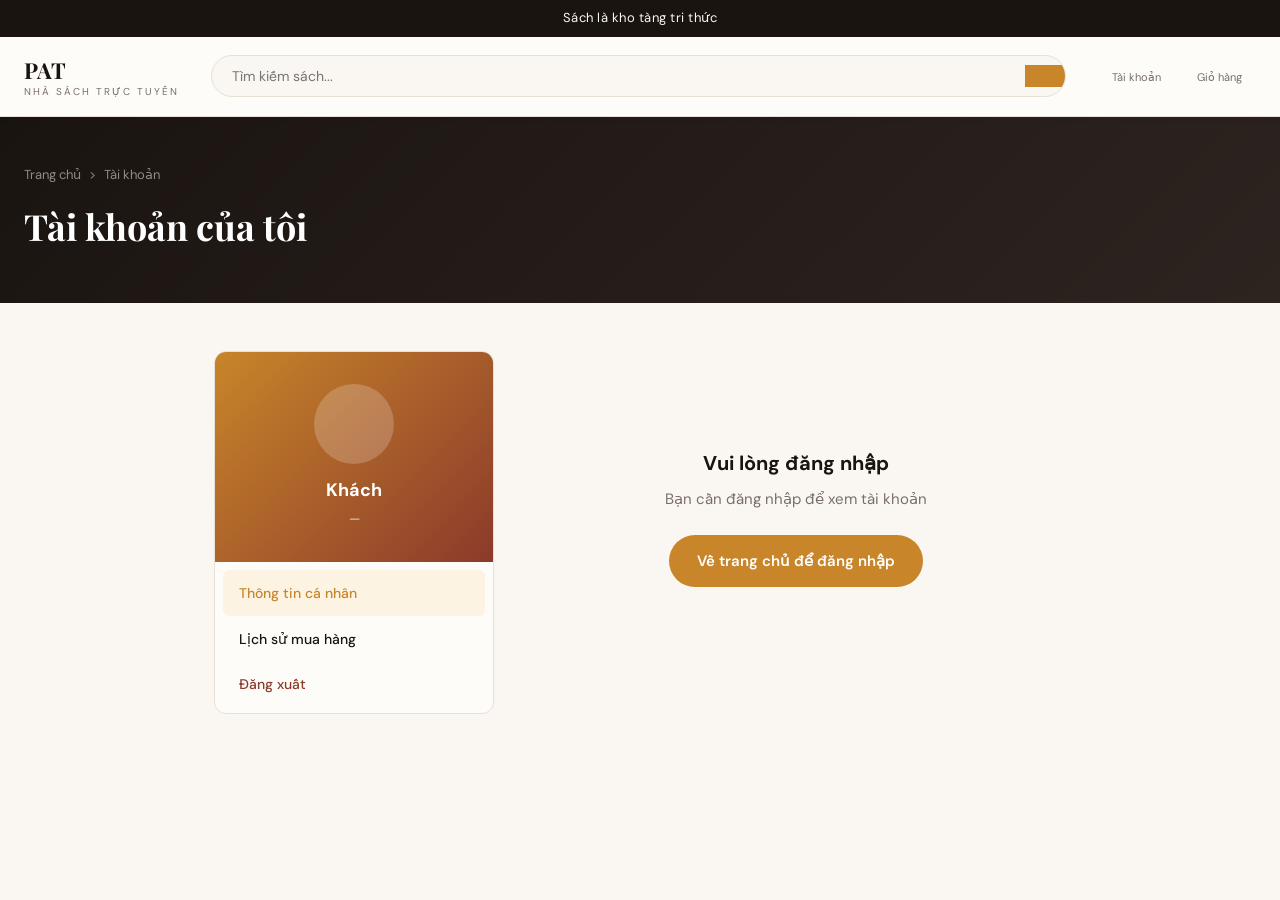
<file: profile.html>
<!doctype html>
<html lang="vi">
  <head>
    <meta charset="UTF-8" />
    <meta name="viewport" content="width=device-width, initial-scale=1.0" />
    <title>Tài khoản - PAT</title>
    <link rel="stylesheet" href="style.css" />
  </head>
  <body>
    <header>
      <div class="header-top">Sách là kho tàng tri thức</div>
      <div class="header-main">
        <a href="index.html" class="logo">
          <div>
            <div class="logo-text">PAT</div>
            <span class="logo-sub">Nhà sách trực tuyến</span>
          </div>
        </a>
        <form class="search-bar" id="searchForm">
          <input type="text" id="searchInput" placeholder="Tìm kiếm sách..." />
          <button type="submit"></button>
        </form>
        <div class="header-actions">
          <a href="profile.html" class="header-btn" id="authBtn"
            ><span class="icon"></span><span class="label">Tài khoản</span></a
          >
          <a
            href="admin/index.html"
            class="header-btn"
            id="adminBtn"
            style="display: none"
            ><span class="icon"></span><span class="label">Admin</span></a
          >
          <button class="header-btn" onclick="openCartSidebar()">
            <span class="icon"></span><span class="label">Giỏ hàng</span
            ><span class="cart-badge" style="display: none">0</span>
          </button>
        </div>
      </div>
    </header>

    <div class="page-header">
      <div class="page-header-inner">
        <div class="breadcrumb">
          <a href="index.html">Trang chủ</a>> <span>Tài khoản</span>
        </div>
        <div class="page-title">Tài khoản của tôi</div>
      </div>
    </div>

    <div class="profile-grid">
      <div class="profile-sidebar">
        <div class="profile-avatar">
          <div class="avatar-circle" id="avatarChar"></div>
          <div class="avatar-name" id="avatarName">Khách</div>
          <div class="avatar-email" id="avatarEmail">—</div>
        </div>
        <div class="profile-nav">
          <a href="profile.html" class="profile-nav-item active"
            >Thông tin cá nhân</a
          >
          <a href="orders.html" class="profile-nav-item">Lịch sử mua hàng</a>
          <button
            class="profile-nav-item"
            onclick="Auth.logout()"
            style="color: var(--rust)"
          >
            Đăng xuất
          </button>
        </div>
      </div>

      <div>
        <div id="loginPrompt" class="empty-state hidden">
          <div class="emoji"></div>
          <h3>Vui lòng đăng nhập</h3>
          <p>Bạn cần đăng nhập để xem tài khoản</p>
          <br />
          <a href="../index.html" class="btn-primary"
            >Về trang chủ để đăng nhập</a
          >
        </div>

        <div id="profileContent" class="hidden">
          <div class="checkout-card">
            <div class="checkout-card-title">Cập nhật thông tin</div>
            <div class="form-row">
              <div class="form-group">
                <label class="form-label">Họ và tên</label>
                <input type="text" class="form-input" id="profileName" />
              </div>
              <div class="form-group">
                <label class="form-label">Email</label>
                <input
                  type="email"
                  class="form-input"
                  id="profileEmail"
                  readonly
                  style="opacity: 0.6"
                />
              </div>
            </div>
            <div class="form-row">
              <div class="form-group">
                <label class="form-label">Số điện thoại</label>
                <input type="tel" class="form-input" id="profilePhone" />
              </div>
              <div class="form-group">
                <label class="form-label">Ngày tham gia</label>
                <input
                  type="text"
                  class="form-input"
                  id="profileCreated"
                  readonly
                  style="opacity: 0.6"
                />
              </div>
            </div>
            <div class="form-group">
              <label class="form-label">Địa chỉ</label>
              <input type="text" class="form-input" id="profileAddress" />
            </div>
            <button
              class="btn-primary"
              onclick="saveProfile()"
              style="margin-top: 8px"
            >
              Lưu thay đổi
            </button>
          </div>

          <div class="checkout-card" style="margin-top: 24px">
            <div class="checkout-card-title">Đổi mật khẩu</div>
            <div class="form-group">
              <label class="form-label">Mật khẩu hiện tại</label>
              <input
                type="password"
                class="form-input"
                id="oldPassword"
                placeholder="••••••••"
              />
            </div>
            <div class="form-row">
              <div class="form-group">
                <label class="form-label">Mật khẩu mới</label>
                <input
                  type="password"
                  class="form-input"
                  id="newPassword"
                  placeholder="••••••••"
                />
              </div>
              <div class="form-group">
                <label class="form-label">Xác nhận mật khẩu</label>
                <input
                  type="password"
                  class="form-input"
                  id="confirmPassword"
                  placeholder="••••••••"
                />
              </div>
            </div>
            <button
              class="btn-primary"
              onclick="changePassword()"
              style="margin-top: 8px"
            >
              Đổi mật khẩu
            </button>
          </div>
        </div>
      </div>
    </div>

    <!-- CART -->
    <div class="cart-overlay hidden" id="cartOverlay">
      <div class="cart-sidebar" id="cartSidebar">
        <div class="cart-header">
          <div class="cart-title">Giỏ hàng</div>
          <button class="modal-close" onclick="closeCartSidebar()">✕</button>
        </div>
        <div class="cart-items"></div>
        <div class="cart-footer hidden">
          <div class="cart-total">
            <span class="cart-total-label">Tổng cộng</span
            ><span class="cart-total-amount">0₫</span>
          </div>
          <a
            href="checkout.html"
            class="btn-primary"
            style="width: 100%; justify-content: center"
            >Thanh toán ngay →</a
          >
        </div>
      </div>
    </div>

    <script src="main.js"></script>
    <script>
      async function loadProfile() {
        const user = Auth.getUser();
        if (!user) {
          document.getElementById("loginPrompt").classList.remove("hidden");
          return;
        }
        document.getElementById("avatarChar").textContent = user.name
          ? user.name.charAt(0).toUpperCase()
          : "👤";
        document.getElementById("avatarName").textContent = user.name;
        document.getElementById("avatarEmail").textContent = user.email;
        document.getElementById("profileName").value = user.name || "";
        document.getElementById("profileEmail").value = user.email || "";
        document.getElementById("profilePhone").value = user.phone || "";
        document.getElementById("profileAddress").value = user.address || "";
        document.getElementById("profileCreated").value = user.createdAt
          ? fmt.date(user.createdAt)
          : "—";
        document.getElementById("profileContent").classList.remove("hidden");
      }

      async function saveProfile() {
        const user = Auth.getUser();
        if (!user) return;
        const updated = {
          ...user,
          name: document.getElementById("profileName").value.trim(),
          phone: document.getElementById("profilePhone").value.trim(),
          address: document.getElementById("profileAddress").value.trim(),
        };
        try {
          await api.put(`/users/${user.id}`, updated);
          Auth.setUser(updated);
          Toast.show("Cập nhật thành công! ", "success");
          loadProfile();
          renderHeader();
        } catch {
          Toast.show("Lỗi cập nhật", "error");
        }
      }

      async function changePassword() {
        const user = Auth.getUser();
        if (!user) return;
        const oldPwd = document.getElementById("oldPassword").value;
        const newPwd = document.getElementById("newPassword").value;
        const confirmPwd = document.getElementById("confirmPassword").value;
        if (!oldPwd || !newPwd)
          return Toast.show("Vui lòng điền đầy đủ", "error");
        if (oldPwd !== user.password)
          return Toast.show("Mật khẩu hiện tại không đúng", "error");
        if (newPwd !== confirmPwd)
          return Toast.show("Mật khẩu xác nhận không khớp", "error");
        if (newPwd.length < 6)
          return Toast.show("Mật khẩu phải ít nhất 6 ký tự", "error");
        try {
          const updated = { ...user, password: newPwd };
          await api.put(`/users/${user.id}`, updated);
          Auth.setUser(updated);
          document.getElementById("oldPassword").value = "";
          document.getElementById("newPassword").value = "";
          document.getElementById("confirmPassword").value = "";
          Toast.show("Đổi mật khẩu thành công! ", "success");
        } catch {
          Toast.show("Lỗi đổi mật khẩu", "error");
        }
      }

      loadProfile();
    </script>
  </body>
</html>
</file>
<file: style.css>
@import url("https://fonts.googleapis.com/css2?family=Playfair+Display:ital,wght@0,400;0,600;0,700;1,400&family=DM+Sans:opsz,wght@9..40,300;9..40,400;9..40,500;9..40,600&display=swap");

:root {
  --cream: #faf7f2;
  --warm-white: #fdfcf9;
  --ink: #1a1410;
  --ink-light: #3d3530;
  --ink-muted: #7a6e68;
  --amber: #c8852a;
  --amber-light: #e5a94d;
  --amber-pale: #fdf3e3;
  --rust: #8b3a2a;
  --sage: #4a6741;
  --border: #e8e0d5;
  --shadow-sm: 0 2px 8px rgba(26, 20, 16, 0.08);
  --shadow-md: 0 8px 32px rgba(26, 20, 16, 0.12);
  --shadow-lg: 0 20px 60px rgba(26, 20, 16, 0.15);
  --radius: 12px;
  --radius-sm: 6px;
  --transition: 0.3s cubic-bezier(0.4, 0, 0.2, 1);
}

* {
  margin: 0;
  padding: 0;
  box-sizing: border-box;
}

html {
  scroll-behavior: smooth;
}

body {
  font-family: "DM Sans", sans-serif;
  background: var(--cream);
  color: var(--ink);
  line-height: 1.6;
  font-size: 15px;
}

/* ===== SCROLLBAR ===== */
::-webkit-scrollbar {
  width: 6px;
}
::-webkit-scrollbar-track {
  background: var(--cream);
}
::-webkit-scrollbar-thumb {
  background: var(--amber);
  border-radius: 3px;
}

/* ===== HEADER ===== */
header {
  background: var(--warm-white);
  border-bottom: 1px solid var(--border);
  position: sticky;
  top: 0;
  z-index: 1000;
  box-shadow: var(--shadow-sm);
}

.header-top {
  background: var(--ink);
  color: var(--cream);
  text-align: center;
  padding: 8px;
  font-size: 13px;
  letter-spacing: 0.5px;
}

.header-main {
  max-width: 1280px;
  margin: 0 auto;
  padding: 16px 24px;
  display: flex;
  align-items: center;
  gap: 32px;
}

.logo {
  display: flex;
  align-items: center;
  gap: 12px;
  text-decoration: none;
  flex-shrink: 0;
}

.logo-icon {
  width: 42px;
  height: 42px;
  background: var(--amber);
  border-radius: var(--radius-sm);
  display: flex;
  align-items: center;
  justify-content: center;
  font-size: 22px;
}

.logo-text {
  font-family: "Playfair Display", serif;
  font-size: 22px;
  font-weight: 700;
  color: var(--ink);
}

.logo-sub {
  font-size: 10px;
  color: var(--ink-muted);
  letter-spacing: 2px;
  text-transform: uppercase;
  display: block;
  margin-top: -4px;
}

.search-bar {
  flex: 1;
  display: flex;
  align-items: center;
  background: var(--cream);
  border: 1.5px solid var(--border);
  border-radius: 50px;
  overflow: hidden;
  transition: var(--transition);
}

.search-bar:focus-within {
  border-color: var(--amber);
  box-shadow: 0 0 0 3px rgba(66, 78, 131, 0.15);
}

.search-bar input {
  flex: 1;
  padding: 11px 20px;
  border: none;
  background: transparent;
  font-family: "DM Sans", sans-serif;
  font-size: 14px;
  color: var(--ink);
  outline: none;
}

.search-bar button {
  padding: 11px 20px;
  background: var(--amber);
  border: none;
  color: white;
  cursor: pointer;
  font-size: 16px;
  transition: var(--transition);
}

.search-bar button:hover {
  background: var(--rust);
}

.header-actions {
  display: flex;
  align-items: center;
  gap: 8px;
  flex-shrink: 0;
}

.header-btn {
  display: flex;
  flex-direction: column;
  align-items: center;
  gap: 2px;
  padding: 8px 14px;
  border: none;
  background: transparent;
  cursor: pointer;
  border-radius: var(--radius-sm);
  color: var(--ink);
  transition: var(--transition);
  text-decoration: none;
  font-family: "DM Sans", sans-serif;
  position: relative;
}

.header-btn:hover {
  background: var(--amber-pale);
  color: var(--amber);
}

.header-btn .icon {
  font-size: 20px;
}
.header-btn .label {
  font-size: 11px;
  color: var(--ink-muted);
}

.cart-badge {
  position: absolute;
  top: 4px;
  right: 10px;
  background: var(--rust);
  color: white;
  font-size: 10px;
  font-weight: 600;
  width: 18px;
  height: 18px;
  border-radius: 50%;
  display: flex;
  align-items: center;
  justify-content: center;
}

/* ===== NAV ===== */
nav {
  background: var(--ink);
}

.nav-inner {
  max-width: 1280px;
  margin: 0 auto;
  padding: 0 24px;
  display: flex;
  align-items: center;
  gap: 0;
}

.nav-link {
  color: rgba(255, 255, 255, 0.8);
  text-decoration: none;
  padding: 13px 18px;
  font-size: 14px;
  font-weight: 500;
  transition: var(--transition);
  display: flex;
  align-items: center;
  gap: 6px;
}

.nav-link:hover,
.nav-link.active {
  color: var(--amber-light);
  background: rgba(255, 255, 255, 0.05);
}

/* ===== HERO ===== */
.hero {
  background: linear-gradient(135deg, var(--ink) 0%, #2d2420 50%, #3d2e20 100%);
  color: white;
  padding: 80px 24px;
  position: relative;
  overflow: hidden;
}

.hero::before {
  content: "";
  position: absolute;
  top: -50%;
  right: -10%;
  width: 600px;
  height: 600px;
  background: radial-gradient(
    circle,
    rgba(200, 133, 42, 0.15) 0%,
    transparent 70%
  );
  pointer-events: none;
}

.hero::after {
  content: "📖";
  position: absolute;
  right: 8%;
  top: 50%;
  transform: translateY(-50%);
  font-size: 180px;
  opacity: 0.06;
  pointer-events: none;
}

.hero-inner {
  max-width: 1280px;
  width: 100%;
  margin: 0 auto;
  display: grid;
  grid-template-columns: 1fr 380px;
  gap: 60px;
  align-items: center;
}

.hero-badge {
  display: inline-flex;
  align-items: center;
  gap: 8px;
  background: rgba(200, 133, 42, 0.2);
  border: 1px solid rgba(200, 133, 42, 0.4);
  color: var(--amber-light);
  padding: 6px 16px;
  border-radius: 50px;
  font-size: 13px;
  margin-bottom: 20px;
}

.hero h1 {
  font-family: "Playfair Display", serif;
  font-size: 52px;
  font-weight: 700;
  line-height: 1.15;
  margin-bottom: 20px;
}

.hero h1 em {
  color: var(--amber-light);
  font-style: italic;
}

.hero p {
  color: rgba(255, 255, 255, 0.7);
  font-size: 17px;
  margin-bottom: 36px;
  line-height: 1.7;
}

.hero-cta {
  display: flex;
  gap: 16px;
  flex-wrap: wrap;
}

.btn-primary {
  display: inline-flex;
  align-items: center;
  gap: 8px;
  background: var(--amber);
  color: white;
  padding: 14px 28px;
  border-radius: 50px;
  font-size: 15px;
  font-weight: 600;
  text-decoration: none;
  border: none;
  cursor: pointer;
  transition: var(--transition);
  font-family: "DM Sans", sans-serif;
}

.btn-primary:hover {
  background: var(--amber-light);
  transform: translateY(-2px);
  box-shadow: 0 8px 24px rgba(200, 133, 42, 0.4);
}

.btn-secondary {
  display: inline-flex;
  align-items: center;
  gap: 8px;
  background: transparent;
  color: white;
  padding: 14px 28px;
  border-radius: 50px;
  font-size: 15px;
  font-weight: 500;
  text-decoration: none;
  border: 1.5px solid rgba(255, 255, 255, 0.3);
  cursor: pointer;
  transition: var(--transition);
  font-family: "DM Sans", sans-serif;
}

.btn-secondary:hover {
  border-color: white;
  background: rgba(255, 255, 255, 0.1);
}

.hero-stats {
  display: flex;
  gap: 32px;
  margin-top: 40px;
}

.hero-stat {
  text-align: center;
}

.hero-stat .num {
  font-family: "Playfair Display", serif;
  font-size: 28px;
  font-weight: 700;
  color: var(--amber-light);
}

.hero-stat .desc {
  font-size: 12px;
  color: rgba(255, 255, 255, 0.5);
  text-transform: uppercase;
  letter-spacing: 1px;
}

.hero-books {
  display: grid;
  grid-template-columns: repeat(3, 1fr);
  gap: 16px;
  transform: perspective(1000px) rotateY(-5deg);
}

.hero-book-card {
  background: rgba(255, 255, 255, 0.08);
  border: 1px solid rgba(255, 255, 255, 0.12);
  border-radius: var(--radius);
  overflow: hidden;
  transition: var(--transition);
  backdrop-filter: blur(10px);
}

.hero-book-card:hover {
  transform: translateY(-6px);
  box-shadow: 0 20px 40px rgba(0, 0, 0, 0.3);
}

.hero-book-card img {
  width: 100%;
  aspect-ratio: 3/4;
  object-fit: cover;
}

/* ===== SECTIONS ===== */
.section {
  padding: 64px 24px;
}

.section-inner {
  max-width: 1280px;
  margin: 0 auto;
  width: 100%;
}

.section-header {
  display: flex;
  align-items: flex-end;
  justify-content: space-between;
  margin-bottom: 40px;
}

.section-title {
  font-family: "Playfair Display", serif;
  font-size: 32px;
  font-weight: 700;
  color: var(--ink);
}

.section-title span {
  color: var(--amber);
}

.section-subtitle {
  color: var(--ink-muted);
  font-size: 14px;
  margin-top: 6px;
}

.view-all {
  color: var(--amber);
  text-decoration: none;
  font-weight: 500;
  font-size: 14px;
  display: flex;
  align-items: center;
  gap: 4px;
  transition: var(--transition);
}

.view-all:hover {
  color: var(--rust);
  gap: 8px;
}

/* ===== CATEGORIES ===== */
.categories-grid {
  display: grid;
  grid-template-columns: repeat(5, 1fr);
  gap: 16px;
}

.category-card {
  background: var(--warm-white);
  border: 1.5px solid var(--border);
  border-radius: var(--radius);
  padding: 24px 16px;
  text-align: center;
  cursor: pointer;
  transition: var(--transition);
  text-decoration: none;
  color: var(--ink);
  display: block;
}

.category-card:hover {
  border-color: var(--amber);
  background: var(--amber-pale);
  transform: translateY(-4px);
  box-shadow: var(--shadow-md);
}

.category-icon {
  font-size: 36px;
  margin-bottom: 10px;
}
.category-name {
  font-weight: 600;
  font-size: 14px;
}
.category-desc {
  font-size: 12px;
  color: var(--ink-muted);
  margin-top: 4px;
}

/* ===== BOOK CARDS ===== */
.books-grid {
  display: grid;
  grid-template-columns: repeat(4, 1fr);
  gap: 24px;
  width: 100%;
  min-width: 0;
}

.book-card {
  background: var(--warm-white);
  border: 1.5px solid var(--border);
  border-radius: var(--radius);
  overflow: hidden;
  transition: var(--transition);
  display: flex;
  flex-direction: column;
  position: relative;
}

.book-card:hover {
  border-color: var(--amber);
  transform: translateY(-6px);
  box-shadow: var(--shadow-lg);
}

.book-card .badge {
  position: absolute;
  top: 12px;
  left: 12px;
  background: var(--rust);
  color: white;
  font-size: 11px;
  font-weight: 600;
  padding: 4px 10px;
  border-radius: 50px;
  z-index: 1;
}

.book-thumb {
  position: relative;
  aspect-ratio: 3/4;
  overflow: hidden;
  background: var(--cream);
}

.book-thumb img {
  width: 100%;
  height: 100%;
  object-fit: cover;
  transition: transform 0.5s ease;
}

.book-card:hover .book-thumb img {
  transform: scale(1.05);
}

.book-actions {
  position: absolute;
  inset: 0;
  background: rgba(26, 20, 16, 0.6);
  display: flex;
  align-items: center;
  justify-content: center;
  gap: 12px;
  opacity: 0;
  transition: var(--transition);
}

.book-card:hover .book-actions {
  opacity: 1;
}

.action-btn {
  width: 44px;
  height: 44px;
  border-radius: 50%;
  background: white;
  border: none;
  cursor: pointer;
  font-size: 18px;
  display: flex;
  align-items: center;
  justify-content: center;
  transition: var(--transition);
  transform: translateY(10px);
  text-decoration: none;
  color: var(--ink);
}

.book-card:hover .action-btn {
  transform: translateY(0);
}
.action-btn:hover {
  background: var(--amber);
  color: white;
  transform: scale(1.1) !important;
}

.book-info {
  padding: 16px;
  display: flex;
  flex-direction: column;
  flex: 1;
}

.book-category {
  font-size: 11px;
  color: var(--amber);
  font-weight: 600;
  text-transform: uppercase;
  letter-spacing: 1px;
  margin-bottom: 6px;
}

.book-title {
  font-family: "Playfair Display", serif;
  font-size: 16px;
  font-weight: 600;
  color: var(--ink);
  margin-bottom: 4px;
  display: -webkit-box;
  -webkit-line-clamp: 2;
  -webkit-box-orient: vertical;
  overflow: hidden;
  line-height: 1.4;
}

.book-author {
  font-size: 13px;
  color: var(--ink-muted);
  margin-bottom: 10px;
}

.book-rating {
  display: flex;
  align-items: center;
  gap: 6px;
  margin-bottom: 12px;
}

.stars {
  color: #f5a623;
  font-size: 13px;
}
.rating-count {
  font-size: 12px;
  color: var(--ink-muted);
}

.book-price {
  display: flex;
  align-items: center;
  gap: 10px;
  margin-top: auto;
}

.price-current {
  font-size: 18px;
  font-weight: 700;
  color: var(--rust);
}

.price-original {
  font-size: 13px;
  color: var(--ink-muted);
  text-decoration: line-through;
}

.price-discount {
  font-size: 12px;
  color: var(--sage);
  font-weight: 600;
}

.add-to-cart-btn {
  width: 100%;
  padding: 12px;
  background: var(--ink);
  color: white;
  border: none;
  border-radius: var(--radius-sm);
  font-family: "DM Sans", sans-serif;
  font-size: 14px;
  font-weight: 600;
  cursor: pointer;
  margin-top: 14px;
  transition: var(--transition);
  display: flex;
  align-items: center;
  justify-content: center;
  gap: 8px;
}

.add-to-cart-btn:hover {
  background: var(--amber);
  transform: none;
}

/* ===== BANNER SECTION ===== */
.banner-section {
  background: linear-gradient(135deg, var(--amber) 0%, var(--rust) 100%);
  padding: 60px 24px;
  text-align: center;
  color: white;
}

.banner-section h2 {
  font-family: "Playfair Display", serif;
  font-size: 36px;
  font-weight: 700;
  margin-bottom: 12px;
}

.banner-section p {
  font-size: 17px;
  opacity: 0.9;
  margin-bottom: 28px;
}

/* ===== TOAST ===== */
.toast-container {
  position: fixed;
  bottom: 24px;
  right: 24px;
  z-index: 9999;
  display: flex;
  flex-direction: column;
  gap: 10px;
}

.toast {
  background: var(--ink);
  color: white;
  padding: 14px 20px;
  border-radius: var(--radius-sm);
  font-size: 14px;
  display: flex;
  align-items: center;
  gap: 10px;
  min-width: 280px;
  animation:
    slideIn 0.3s ease,
    fadeOut 0.3s ease 2.7s forwards;
  box-shadow: var(--shadow-md);
}

.toast.success {
  border-left: 4px solid var(--sage);
}
.toast.error {
  border-left: 4px solid var(--rust);
}
.toast.info {
  border-left: 4px solid var(--amber);
}

@keyframes slideIn {
  from {
    transform: translateX(100%);
    opacity: 0;
  }
  to {
    transform: translateX(0);
    opacity: 1;
  }
}
@keyframes fadeOut {
  from {
    opacity: 1;
  }
  to {
    opacity: 0;
    transform: translateX(100%);
  }
}

/* ===== MODAL ===== */
.modal-overlay {
  position: fixed;
  inset: 0;
  background: rgba(26, 20, 16, 0.7);
  z-index: 2000;
  display: flex;
  align-items: center;
  justify-content: center;
  padding: 24px;
  backdrop-filter: blur(4px);
  animation: fadeIn 0.2s ease;
}

.modal-overlay.hidden {
  display: none;
}

.modal {
  background: var(--warm-white);
  border-radius: var(--radius);
  max-width: 480px;
  width: 100%;
  max-height: 90vh;
  overflow-y: auto;
  box-shadow: var(--shadow-lg);
  animation: scaleIn 0.3s ease;
}

.modal-header {
  padding: 24px 28px 0;
  display: flex;
  align-items: center;
  justify-content: space-between;
}

.modal-title {
  font-family: "Playfair Display", serif;
  font-size: 22px;
  font-weight: 700;
}

.modal-close {
  width: 32px;
  height: 32px;
  border-radius: 50%;
  border: none;
  background: var(--cream);
  cursor: pointer;
  font-size: 18px;
  display: flex;
  align-items: center;
  justify-content: center;
  transition: var(--transition);
  color: var(--ink);
}

.modal-close:hover {
  background: var(--border);
}

.modal-body {
  padding: 24px 28px 28px;
}

@keyframes fadeIn {
  from {
    opacity: 0;
  }
  to {
    opacity: 1;
  }
}
@keyframes scaleIn {
  from {
    transform: scale(0.95);
    opacity: 0;
  }
  to {
    transform: scale(1);
    opacity: 1;
  }
}

/* ===== FORMS ===== */
.form-group {
  margin-bottom: 18px;
}

.form-label {
  display: block;
  font-size: 13px;
  font-weight: 600;
  color: var(--ink);
  margin-bottom: 6px;
  letter-spacing: 0.3px;
}

.form-input {
  width: 100%;
  padding: 12px 16px;
  border: 1.5px solid var(--border);
  border-radius: var(--radius-sm);
  background: var(--cream);
  font-family: "DM Sans", sans-serif;
  font-size: 14px;
  color: var(--ink);
  outline: none;
  transition: var(--transition);
}

.form-input:focus {
  border-color: var(--amber);
  box-shadow: 0 0 0 3px rgba(200, 133, 42, 0.12);
}

.form-submit {
  width: 100%;
  padding: 14px;
  background: var(--amber);
  color: white;
  border: none;
  border-radius: var(--radius-sm);
  font-family: "DM Sans", sans-serif;
  font-size: 15px;
  font-weight: 600;
  cursor: pointer;
  transition: var(--transition);
  margin-top: 8px;
}

.form-submit:hover {
  background: var(--rust);
}

.form-footer {
  text-align: center;
  margin-top: 16px;
  font-size: 14px;
  color: var(--ink-muted);
}

.form-footer a {
  color: var(--amber);
  text-decoration: none;
  font-weight: 500;
  cursor: pointer;
}

.form-footer a:hover {
  text-decoration: underline;
}

/* ===== CART SIDEBAR ===== */
.cart-overlay {
  position: fixed;
  inset: 0;
  background: rgba(26, 20, 16, 0.6);
  z-index: 1500;
  display: flex;
  justify-content: flex-end;
  animation: fadeIn 0.2s ease;
}

.cart-overlay.hidden {
  display: none;
}

.cart-sidebar {
  background: var(--warm-white);
  width: 420px;
  height: 100%;
  display: flex;
  flex-direction: column;
  animation: slideLeft 0.3s ease;
  box-shadow: var(--shadow-lg);
}

@keyframes slideLeft {
  from {
    transform: translateX(100%);
  }
  to {
    transform: translateX(0);
  }
}

.cart-header {
  padding: 24px;
  border-bottom: 1px solid var(--border);
  display: flex;
  align-items: center;
  justify-content: space-between;
}

.cart-title {
  font-family: "Playfair Display", serif;
  font-size: 20px;
  font-weight: 700;
}

.cart-items {
  flex: 1;
  overflow-y: auto;
  padding: 16px;
  display: flex;
  flex-direction: column;
  gap: 12px;
}

.cart-item {
  display: flex;
  gap: 12px;
  padding: 12px;
  background: var(--cream);
  border-radius: var(--radius-sm);
  border: 1px solid var(--border);
}

.cart-item-img {
  width: 64px;
  height: 85px;
  object-fit: cover;
  border-radius: 4px;
  flex-shrink: 0;
}

.cart-item-info {
  flex: 1;
}

.cart-item-title {
  font-weight: 600;
  font-size: 14px;
  color: var(--ink);
  margin-bottom: 4px;
  display: -webkit-box;
  -webkit-line-clamp: 2;
  -webkit-box-orient: vertical;
  overflow: hidden;
}

.cart-item-author {
  font-size: 12px;
  color: var(--ink-muted);
  margin-bottom: 8px;
}

.cart-item-price {
  font-weight: 700;
  color: var(--rust);
  font-size: 15px;
}

.qty-control {
  display: flex;
  align-items: center;
  gap: 8px;
  margin-top: 8px;
}

.qty-btn {
  width: 28px;
  height: 28px;
  border: 1.5px solid var(--border);
  border-radius: 4px;
  background: white;
  cursor: pointer;
  font-size: 16px;
  display: flex;
  align-items: center;
  justify-content: center;
  transition: var(--transition);
  color: var(--ink);
}

.qty-btn:hover {
  border-color: var(--amber);
  color: var(--amber);
}

.qty-num {
  font-weight: 600;
  font-size: 14px;
  min-width: 20px;
  text-align: center;
}

.remove-item {
  background: none;
  border: none;
  cursor: pointer;
  color: var(--ink-muted);
  font-size: 18px;
  padding: 4px;
  transition: var(--transition);
}

.remove-item:hover {
  color: var(--rust);
}

.cart-footer {
  padding: 20px 24px;
  border-top: 1px solid var(--border);
  background: var(--cream);
}

.cart-total {
  display: flex;
  justify-content: space-between;
  align-items: center;
  margin-bottom: 16px;
}

.cart-total-label {
  font-size: 16px;
  font-weight: 600;
}
.cart-total-amount {
  font-size: 22px;
  font-weight: 700;
  color: var(--rust);
}

.cart-empty {
  flex: 1;
  display: flex;
  flex-direction: column;
  align-items: center;
  justify-content: center;
  color: var(--ink-muted);
  gap: 12px;
  font-size: 15px;
}

.cart-empty-icon {
  font-size: 56px;
}

/* ===== FOOTER ===== */
footer {
  background: var(--ink);
  color: rgba(255, 255, 255, 0.8);
  padding: 60px 24px 24px;
}

.footer-inner {
  max-width: 1280px;
  margin: 0 auto;
  display: grid;
  grid-template-columns: 2fr 1fr 1fr 1.5fr;
  gap: 48px;
  margin-bottom: 48px;
}

.footer-brand .logo-text {
  color: white;
}
.footer-brand p {
  color: rgba(255, 255, 255, 0.55);
  font-size: 14px;
  margin-top: 12px;
  line-height: 1.7;
}

.footer-col h4 {
  color: white;
  font-weight: 600;
  margin-bottom: 16px;
  font-size: 14px;
  text-transform: uppercase;
  letter-spacing: 1px;
}

.footer-col ul {
  list-style: none;
}
.footer-col ul li {
  margin-bottom: 10px;
}
.footer-col ul li a {
  color: rgba(255, 255, 255, 0.55);
  text-decoration: none;
  font-size: 14px;
  transition: var(--transition);
}

.footer-col ul li a:hover {
  color: var(--amber-light);
}

.footer-bottom {
  max-width: 1280px;
  margin: 0 auto;
  padding-top: 24px;
  border-top: 1px solid rgba(255, 255, 255, 0.1);
  display: flex;
  justify-content: space-between;
  align-items: center;
  font-size: 13px;
  color: rgba(255, 255, 255, 0.4);
}

/* ===== PAGE SPECIFIC ===== */
.page-header {
  background: linear-gradient(135deg, var(--ink) 0%, #2d2420 100%);
  padding: 48px 24px;
  color: white;
}

.page-header-inner {
  max-width: 1280px;
  margin: 0 auto;
}

.breadcrumb {
  font-size: 13px;
  color: rgba(255, 255, 255, 0.5);
  margin-bottom: 12px;
  display: flex;
  gap: 8px;
  align-items: center;
}

.breadcrumb a {
  color: rgba(255, 255, 255, 0.5);
  text-decoration: none;
}
.breadcrumb a:hover {
  color: var(--amber-light);
}

.page-title {
  font-family: "Playfair Display", serif;
  font-size: 36px;
  font-weight: 700;
}

/* ===== PRODUCT DETAIL ===== */
.product-detail {
  max-width: 1280px;
  margin: 0 auto;
  padding: 48px 24px;
  display: grid;
  grid-template-columns: 380px 1fr;
  gap: 60px;
}

.product-img-main {
  width: 100%;
  aspect-ratio: 3/4;
  object-fit: cover;
  border-radius: var(--radius);
  box-shadow: var(--shadow-lg);
}

.product-category-tag {
  display: inline-block;
  background: var(--amber-pale);
  color: var(--amber);
  font-size: 12px;
  font-weight: 600;
  padding: 4px 12px;
  border-radius: 50px;
  text-transform: uppercase;
  letter-spacing: 1px;
  margin-bottom: 12px;
}

.product-title {
  font-family: "Playfair Display", serif;
  font-size: 32px;
  font-weight: 700;
  line-height: 1.25;
  margin-bottom: 8px;
}

.product-author {
  color: var(--ink-muted);
  font-size: 16px;
  margin-bottom: 16px;
}

.product-price-block {
  display: flex;
  align-items: baseline;
  gap: 16px;
  margin-bottom: 24px;
  padding: 20px;
  background: var(--cream);
  border-radius: var(--radius-sm);
  border: 1px solid var(--border);
}

.product-price-current {
  font-size: 32px;
  font-weight: 700;
  color: var(--rust);
  font-family: "Playfair Display", serif;
}

.product-price-original {
  font-size: 16px;
  color: var(--ink-muted);
  text-decoration: line-through;
}

.product-price-save {
  background: var(--sage);
  color: white;
  font-size: 12px;
  font-weight: 600;
  padding: 4px 10px;
  border-radius: 50px;
}

.product-desc {
  color: var(--ink-light);
  line-height: 1.8;
  margin-bottom: 28px;
}

.product-actions {
  display: flex;
  gap: 16px;
}

.btn-cart {
  flex: 1;
  padding: 16px;
  background: var(--amber);
  color: white;
  border: none;
  border-radius: var(--radius-sm);
  font-family: "DM Sans", sans-serif;
  font-size: 16px;
  font-weight: 600;
  cursor: pointer;
  transition: var(--transition);
  display: flex;
  align-items: center;
  justify-content: center;
  gap: 10px;
}

.btn-cart:hover {
  background: var(--rust);
  transform: translateY(-2px);
}

/* ===== CHECKOUT ===== */
.checkout-grid {
  max-width: 1280px;
  margin: 0 auto;
  padding: 48px 24px;
  display: grid;
  grid-template-columns: 1fr 420px;
  gap: 40px;
  align-items: start;
}

.checkout-card {
  background: var(--warm-white);
  border: 1.5px solid var(--border);
  border-radius: var(--radius);
  padding: 28px;
}

.checkout-card-title {
  font-family: "Playfair Display", serif;
  font-size: 20px;
  font-weight: 700;
  margin-bottom: 24px;
  padding-bottom: 16px;
  border-bottom: 1px solid var(--border);
}

.order-summary-item {
  display: flex;
  align-items: center;
  gap: 12px;
  padding: 12px 0;
  border-bottom: 1px solid var(--border);
}

.order-summary-item:last-child {
  border-bottom: none;
}

.order-summary-item img {
  width: 56px;
  height: 75px;
  object-fit: cover;
  border-radius: 4px;
}

.order-summary-info {
  flex: 1;
}
.order-summary-title {
  font-weight: 600;
  font-size: 14px;
}
.order-summary-qty {
  font-size: 12px;
  color: var(--ink-muted);
  margin-top: 2px;
}
.order-summary-price {
  font-weight: 700;
  color: var(--rust);
}

.price-summary {
  margin-top: 20px;
}
.price-row {
  display: flex;
  justify-content: space-between;
  padding: 8px 0;
  font-size: 14px;
  color: var(--ink-muted);
}

.price-row.total {
  border-top: 2px solid var(--border);
  margin-top: 8px;
  padding-top: 16px;
  font-size: 18px;
  font-weight: 700;
  color: var(--rust);
}

/* ===== ORDERS ===== */
.orders-list {
  display: flex;
  flex-direction: column;
  gap: 16px;
}

.order-card {
  background: var(--warm-white);
  border: 1.5px solid var(--border);
  border-radius: var(--radius);
  padding: 24px;
}

.order-card-header {
  display: flex;
  justify-content: space-between;
  align-items: flex-start;
  margin-bottom: 16px;
}

.order-id {
  font-weight: 700;
  font-size: 16px;
}
.order-date {
  font-size: 13px;
  color: var(--ink-muted);
  margin-top: 2px;
}

.order-status {
  padding: 4px 14px;
  border-radius: 50px;
  font-size: 12px;
  font-weight: 600;
}

.status-pending {
  background: #fef3c7;
  color: #92400e;
}
.status-processing {
  background: #dbeafe;
  color: #1e40af;
}
.status-delivered {
  background: #d1fae5;
  color: #065f46;
}
.status-cancelled {
  background: #fee2e2;
  color: #991b1b;
}

.order-items {
  display: flex;
  gap: 8px;
  flex-wrap: wrap;
  margin-bottom: 12px;
}
.order-item-thumb {
  width: 56px;
  height: 75px;
  object-fit: cover;
  border-radius: 4px;
  border: 1px solid var(--border);
}

.order-footer {
  display: flex;
  justify-content: space-between;
  align-items: center;
  border-top: 1px solid var(--border);
  padding-top: 12px;
  font-size: 14px;
}

.order-total {
  font-weight: 700;
  color: var(--rust);
  font-size: 18px;
}

/* ===== FILTERS ===== */
.filter-bar {
  max-width: 1280px;
  margin: 0 auto;
  padding: 0 24px 24px;
  display: flex;
  gap: 12px;
  align-items: center;
  flex-wrap: wrap;
}

.filter-btn {
  padding: 8px 18px;
  border: 1.5px solid var(--border);
  border-radius: 50px;
  background: white;
  cursor: pointer;
  font-size: 13px;
  font-family: "DM Sans", sans-serif;
  font-weight: 500;
  color: var(--ink);
  transition: var(--transition);
}

.filter-btn:hover,
.filter-btn.active {
  border-color: var(--amber);
  background: var(--amber-pale);
  color: var(--amber);
}

.sort-select {
  margin-left: auto;
  padding: 9px 16px;
  border: 1.5px solid var(--border);
  border-radius: var(--radius-sm);
  background: white;
  font-family: "DM Sans", sans-serif;
  font-size: 13px;
  cursor: pointer;
  outline: none;
  color: var(--ink);
  transition: var(--transition);
}

.sort-select:focus {
  border-color: var(--amber);
}

/* ===== LOADING ===== */
.loading {
  display: flex;
  justify-content: center;
  padding: 60px;
}

.spinner {
  width: 40px;
  height: 40px;
  border: 3px solid var(--border);
  border-top-color: var(--amber);
  border-radius: 50%;
  animation: spin 0.8s linear infinite;
}

@keyframes spin {
  to {
    transform: rotate(360deg);
  }
}

/* ===== EMPTY STATE ===== */
.empty-state {
  text-align: center;
  padding: 80px 24px;
  color: var(--ink-muted);
}

.empty-state .emoji {
  font-size: 64px;
  margin-bottom: 16px;
}
.empty-state h3 {
  font-size: 20px;
  color: var(--ink);
  margin-bottom: 8px;
}

/* ===== PAGINATION ===== */
.pagination {
  display: flex;
  justify-content: center;
  gap: 8px;
  margin-top: 40px;
}

.page-btn {
  width: 40px;
  height: 40px;
  border: 1.5px solid var(--border);
  border-radius: var(--radius-sm);
  background: white;
  cursor: pointer;
  font-size: 14px;
  transition: var(--transition);
  display: flex;
  align-items: center;
  justify-content: center;
  font-family: "DM Sans", sans-serif;
}

.page-btn:hover,
.page-btn.active {
  border-color: var(--amber);
  background: var(--amber);
  color: white;
}

/* ===== PROFILE ===== */
.profile-grid {
  max-width: 900px;
  margin: 0 auto;
  padding: 48px 24px;
  display: grid;
  grid-template-columns: 280px 1fr;
  gap: 32px;
  align-items: start;
}

.profile-sidebar {
  background: var(--warm-white);
  border: 1.5px solid var(--border);
  border-radius: var(--radius);
  overflow: hidden;
}

.profile-avatar {
  background: linear-gradient(135deg, var(--amber), var(--rust));
  padding: 32px;
  text-align: center;
  color: white;
}

.avatar-circle {
  width: 80px;
  height: 80px;
  background: rgba(255, 255, 255, 0.2);
  border-radius: 50%;
  display: flex;
  align-items: center;
  justify-content: center;
  font-size: 36px;
  margin: 0 auto 12px;
}

.avatar-name {
  font-size: 18px;
  font-weight: 700;
}
.avatar-email {
  font-size: 13px;
  opacity: 0.8;
  margin-top: 4px;
}

.profile-nav {
  padding: 8px;
}

.profile-nav-item {
  display: flex;
  align-items: center;
  gap: 12px;
  padding: 12px 16px;
  border-radius: var(--radius-sm);
  cursor: pointer;
  color: var(--ink);
  font-size: 14px;
  transition: var(--transition);
  font-weight: 500;
  text-decoration: none;
  border: none;
  background: none;
  width: 100%;
  font-family: "DM Sans", sans-serif;
}

.profile-nav-item:hover,
.profile-nav-item.active {
  background: var(--amber-pale);
  color: var(--amber);
}

/* ===== ADMIN ===== */
.admin-layout {
  display: flex;
  min-height: 100vh;
  background: #f0f2f5;
}

.admin-sidebar {
  width: 260px;
  background: var(--ink);
  color: white;
  flex-shrink: 0;
  display: flex;
  flex-direction: column;
  position: fixed;
  top: 0;
  left: 0;
  height: 100vh;
  overflow-y: auto;
}

.admin-logo {
  padding: 24px;
  border-bottom: 1px solid rgba(255, 255, 255, 0.1);
}

.admin-nav {
  padding: 16px 8px;
  flex: 1;
}

.admin-nav-item {
  display: flex;
  align-items: center;
  gap: 12px;
  padding: 12px 16px;
  border-radius: var(--radius-sm);
  color: rgba(255, 255, 255, 0.7);
  text-decoration: none;
  font-size: 14px;
  font-weight: 500;
  transition: var(--transition);
  cursor: pointer;
  border: none;
  background: none;
  width: 100%;
  font-family: "DM Sans", sans-serif;
}

.admin-nav-item:hover,
.admin-nav-item.active {
  background: rgba(200, 133, 42, 0.2);
  color: var(--amber-light);
}

.admin-nav-icon {
  font-size: 18px;
}

.admin-content {
  flex: 1;
  margin-left: 260px;
  padding: 32px;
  min-height: 100vh;
}

.admin-header {
  display: flex;
  justify-content: space-between;
  align-items: center;
  margin-bottom: 32px;
}

.admin-page-title {
  font-family: "Playfair Display", serif;
  font-size: 28px;
  font-weight: 700;
  color: var(--ink);
}

.stats-grid {
  display: grid;
  grid-template-columns: repeat(4, 1fr);
  gap: 20px;
  margin-bottom: 32px;
}

.stat-card {
  background: white;
  border-radius: var(--radius);
  padding: 24px;
  display: flex;
  align-items: center;
  gap: 16px;
  box-shadow: var(--shadow-sm);
  border: 1px solid #e8edf5;
}

.stat-icon {
  width: 52px;
  height: 52px;
  border-radius: var(--radius-sm);
  display: flex;
  align-items: center;
  justify-content: center;
  font-size: 24px;
}

.stat-icon.orange {
  background: #fef3e7;
}
.stat-icon.blue {
  background: #eff6ff;
}
.stat-icon.green {
  background: #f0fdf4;
}
.stat-icon.red {
  background: #fef2f2;
}

.stat-info .stat-num {
  font-size: 26px;
  font-weight: 700;
  font-family: "Playfair Display", serif;
  color: var(--ink);
}

.stat-info .stat-label {
  font-size: 13px;
  color: var(--ink-muted);
  margin-top: 2px;
}

.admin-card {
  background: white;
  border-radius: var(--radius);
  box-shadow: var(--shadow-sm);
  border: 1px solid #e8edf5;
  overflow: hidden;
}

.admin-card-header {
  padding: 20px 24px;
  border-bottom: 1px solid #f0f2f5;
  display: flex;
  align-items: center;
  justify-content: space-between;
}

.admin-card-title {
  font-size: 17px;
  font-weight: 700;
  color: var(--ink);
}

.table-wrap {
  overflow-x: auto;
}

table {
  width: 100%;
  border-collapse: collapse;
}

th {
  background: #f8f9fc;
  padding: 12px 16px;
  text-align: left;
  font-size: 12px;
  font-weight: 700;
  color: var(--ink-muted);
  text-transform: uppercase;
  letter-spacing: 0.5px;
  border-bottom: 1px solid #e8edf5;
}

td {
  padding: 14px 16px;
  font-size: 14px;
  border-bottom: 1px solid #f0f2f5;
  color: var(--ink);
}

tr:hover td {
  background: #fafbfd;
}
tr:last-child td {
  border-bottom: none;
}

.table-img {
  width: 44px;
  height: 58px;
  object-fit: cover;
  border-radius: 4px;
  border: 1px solid var(--border);
}

.badge-admin {
  padding: 3px 10px;
  border-radius: 50px;
  font-size: 11px;
  font-weight: 600;
}

.badge-admin.admin {
  background: #eff6ff;
  color: #1e40af;
}
.badge-admin.user {
  background: #f0fdf4;
  color: #065f46;
}

.icon-btn {
  width: 34px;
  height: 34px;
  border-radius: 6px;
  border: 1.5px solid var(--border);
  background: white;
  cursor: pointer;
  font-size: 15px;
  display: inline-flex;
  align-items: center;
  justify-content: center;
  transition: var(--transition);
  color: var(--ink);
}

.icon-btn:hover {
  border-color: var(--amber);
  color: var(--amber);
}
.icon-btn.danger:hover {
  border-color: var(--rust);
  color: var(--rust);
}

.admin-form {
  padding: 24px;
}

.form-row {
  display: grid;
  grid-template-columns: 1fr 1fr;
  gap: 16px;
}

/* ===== HIDDEN ===== */
.hidden {
  display: none !important;
}
.form-error {
  color: var(--rust);
  font-size: 12px;
  margin-top: 4px;
  display: block;
}

/* ===== RESPONSIVE ===== */
@media (max-width: 1024px) {
  .hero-inner {
    grid-template-columns: 1fr;
  }
  .hero-books {
    display: none;
  }
  .books-grid {
    grid-template-columns: repeat(3, 1fr);
  }
  .categories-grid {
    grid-template-columns: repeat(3, 1fr);
  }
  .footer-inner {
    grid-template-columns: 1fr 1fr;
    gap: 32px;
  }
  .stats-grid {
    grid-template-columns: repeat(2, 1fr);
  }
}

@media (max-width: 768px) {
  .header-main {
    flex-wrap: wrap;
    gap: 16px;
  }
  .hero h1 {
    font-size: 34px;
  }
  .books-grid {
    grid-template-columns: repeat(2, 1fr);
  }
  .categories-grid {
    grid-template-columns: repeat(2, 1fr);
  }
  .product-detail {
    grid-template-columns: 1fr;
  }
  .checkout-grid {
    grid-template-columns: 1fr;
  }
  .profile-grid {
    grid-template-columns: 1fr;
  }
  .admin-layout {
    flex-direction: column;
  }
  .admin-sidebar {
    position: static;
    width: 100%;
    height: auto;
  }
  .admin-content {
    margin-left: 0;
  }
}
</file>
<file: admin.css>
/* Admin specific overrides - import after style.css */
body {
  background: #f0f2f5;
}

.admin-nav-section {
  padding: 8px 16px 4px;
  font-size: 10px;
  color: rgba(255, 255, 255, 0.3);
  text-transform: uppercase;
  letter-spacing: 1.5px;
  margin-top: 8px;
}

.admin-user-footer {
  padding: 16px;
  border-top: 1px solid rgba(255, 255, 255, 0.1);
  display: flex;
  align-items: center;
  gap: 10px;
}

.admin-user-avatar {
  width: 36px;
  height: 36px;
  background: var(--amber);
  border-radius: 50%;
  display: flex;
  align-items: center;
  justify-content: center;
  font-weight: 700;
  color: white;
  font-size: 14px;
  flex-shrink: 0;
}

.admin-user-info .name {
  font-size: 13px;
  color: white;
  font-weight: 600;
}
.admin-user-info .role {
  font-size: 11px;
  color: rgba(255, 255, 255, 0.4);
}

.chart-bar-wrap {
  display: flex;
  align-items: flex-end;
  gap: 8px;
  height: 120px;
  margin-top: 16px;
}
.chart-bar-item {
  flex: 1;
  display: flex;
  flex-direction: column;
  align-items: center;
  gap: 4px;
}
.chart-bar {
  width: 100%;
  background: var(--amber);
  border-radius: 4px 4px 0 0;
  min-height: 4px;
  transition: all 0.5s ease;
}
.chart-bar-label {
  font-size: 11px;
  color: var(--ink-muted);
}
.chart-bar-val {
  font-size: 11px;
  font-weight: 600;
  color: var(--ink);
}

.search-admin {
  padding: 9px 14px;
  border: 1.5px solid #e8edf5;
  border-radius: 8px;
  font-family: "DM Sans", sans-serif;
  font-size: 13px;
  outline: none;
  min-width: 220px;
  transition: all 0.2s;
}
.search-admin:focus {
  border-color: var(--amber);
  box-shadow: 0 0 0 3px rgba(200, 133, 42, 0.1);
}

.modal-overlay {
  background: rgba(0, 0, 0, 0.5);
}
</file>
